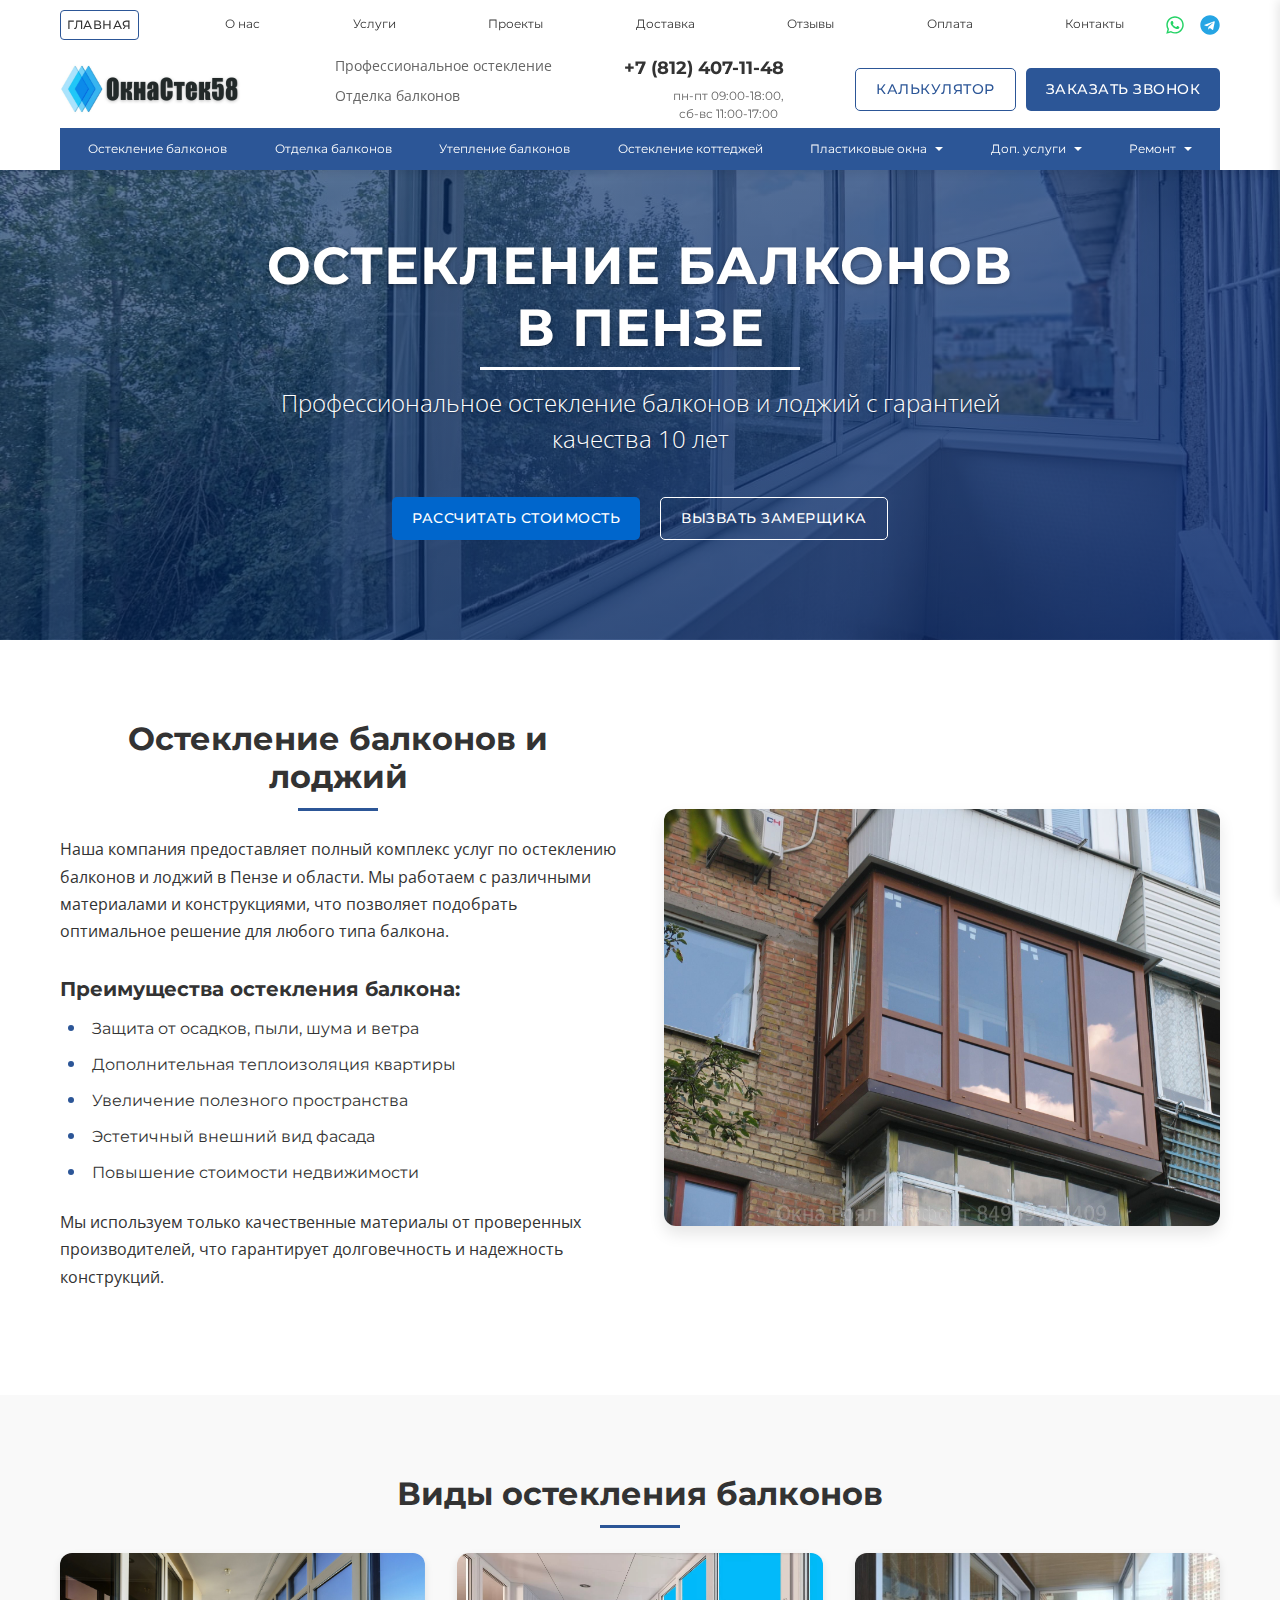
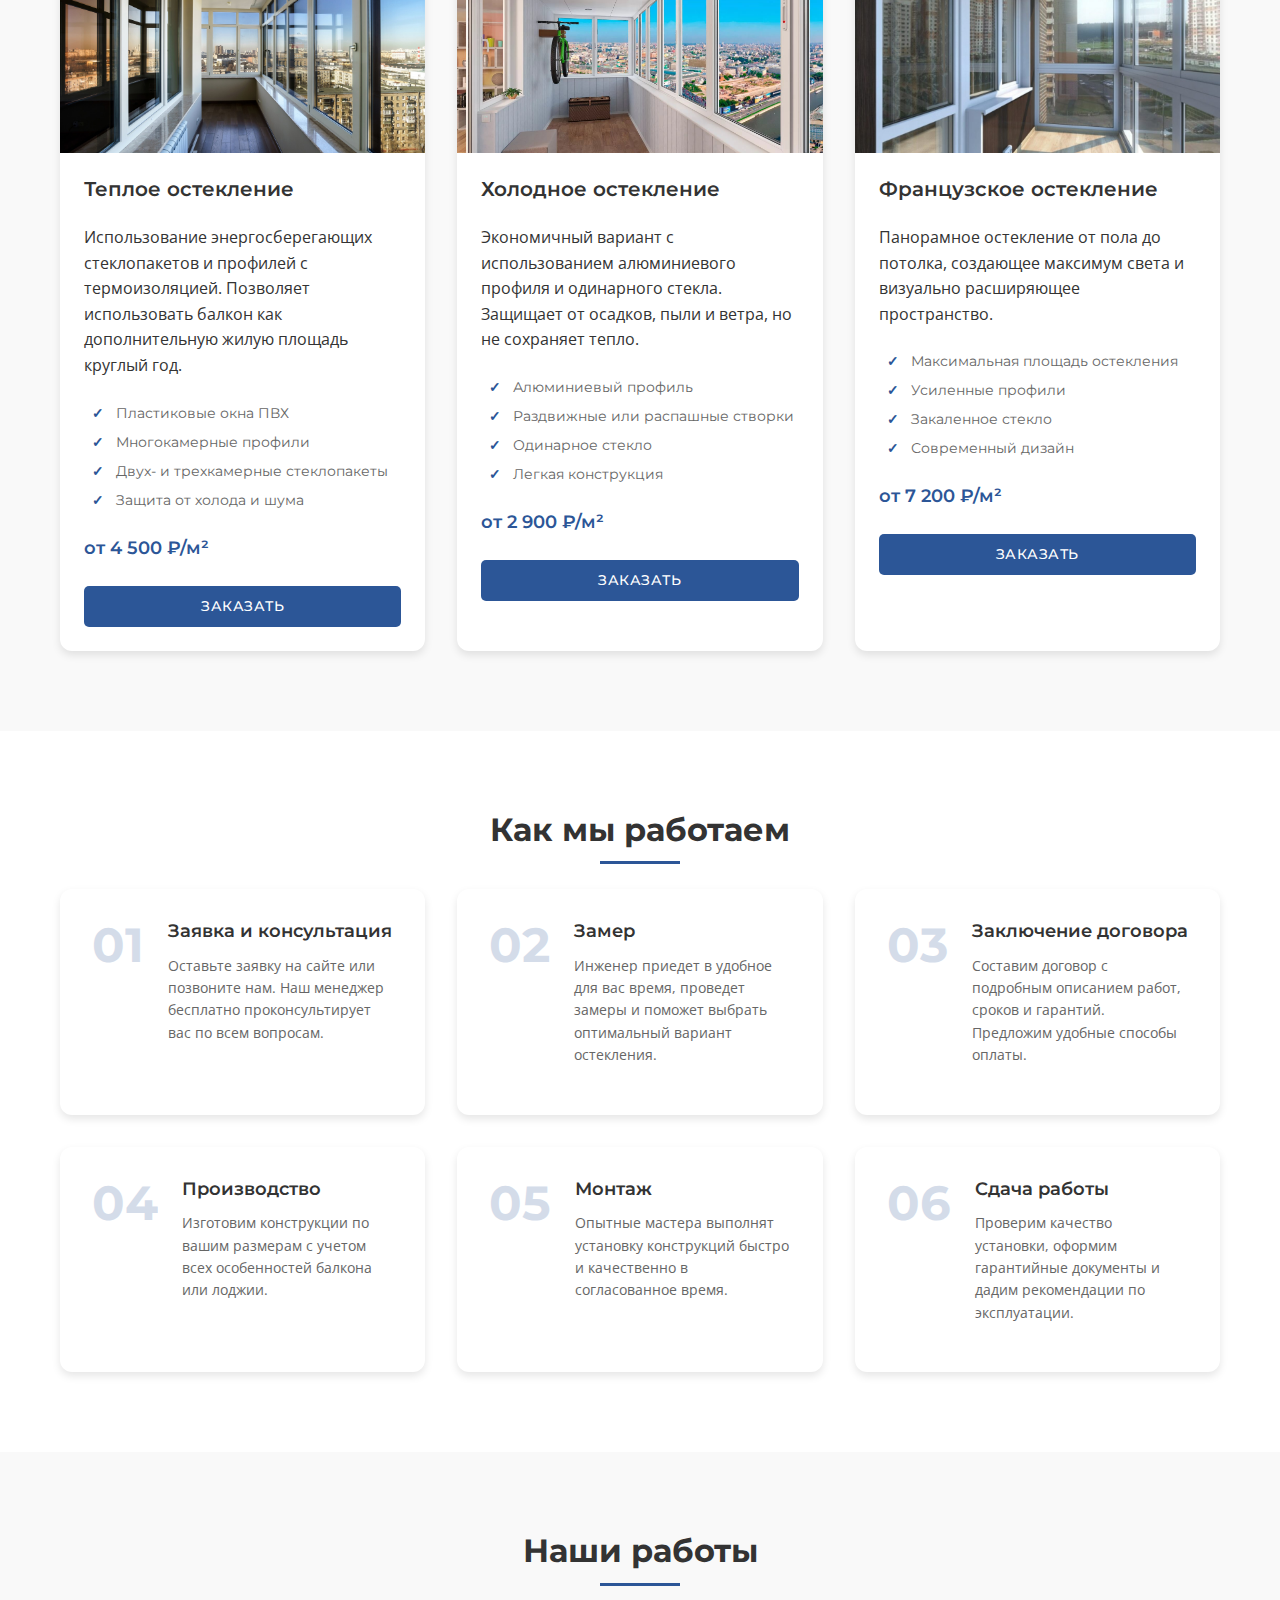
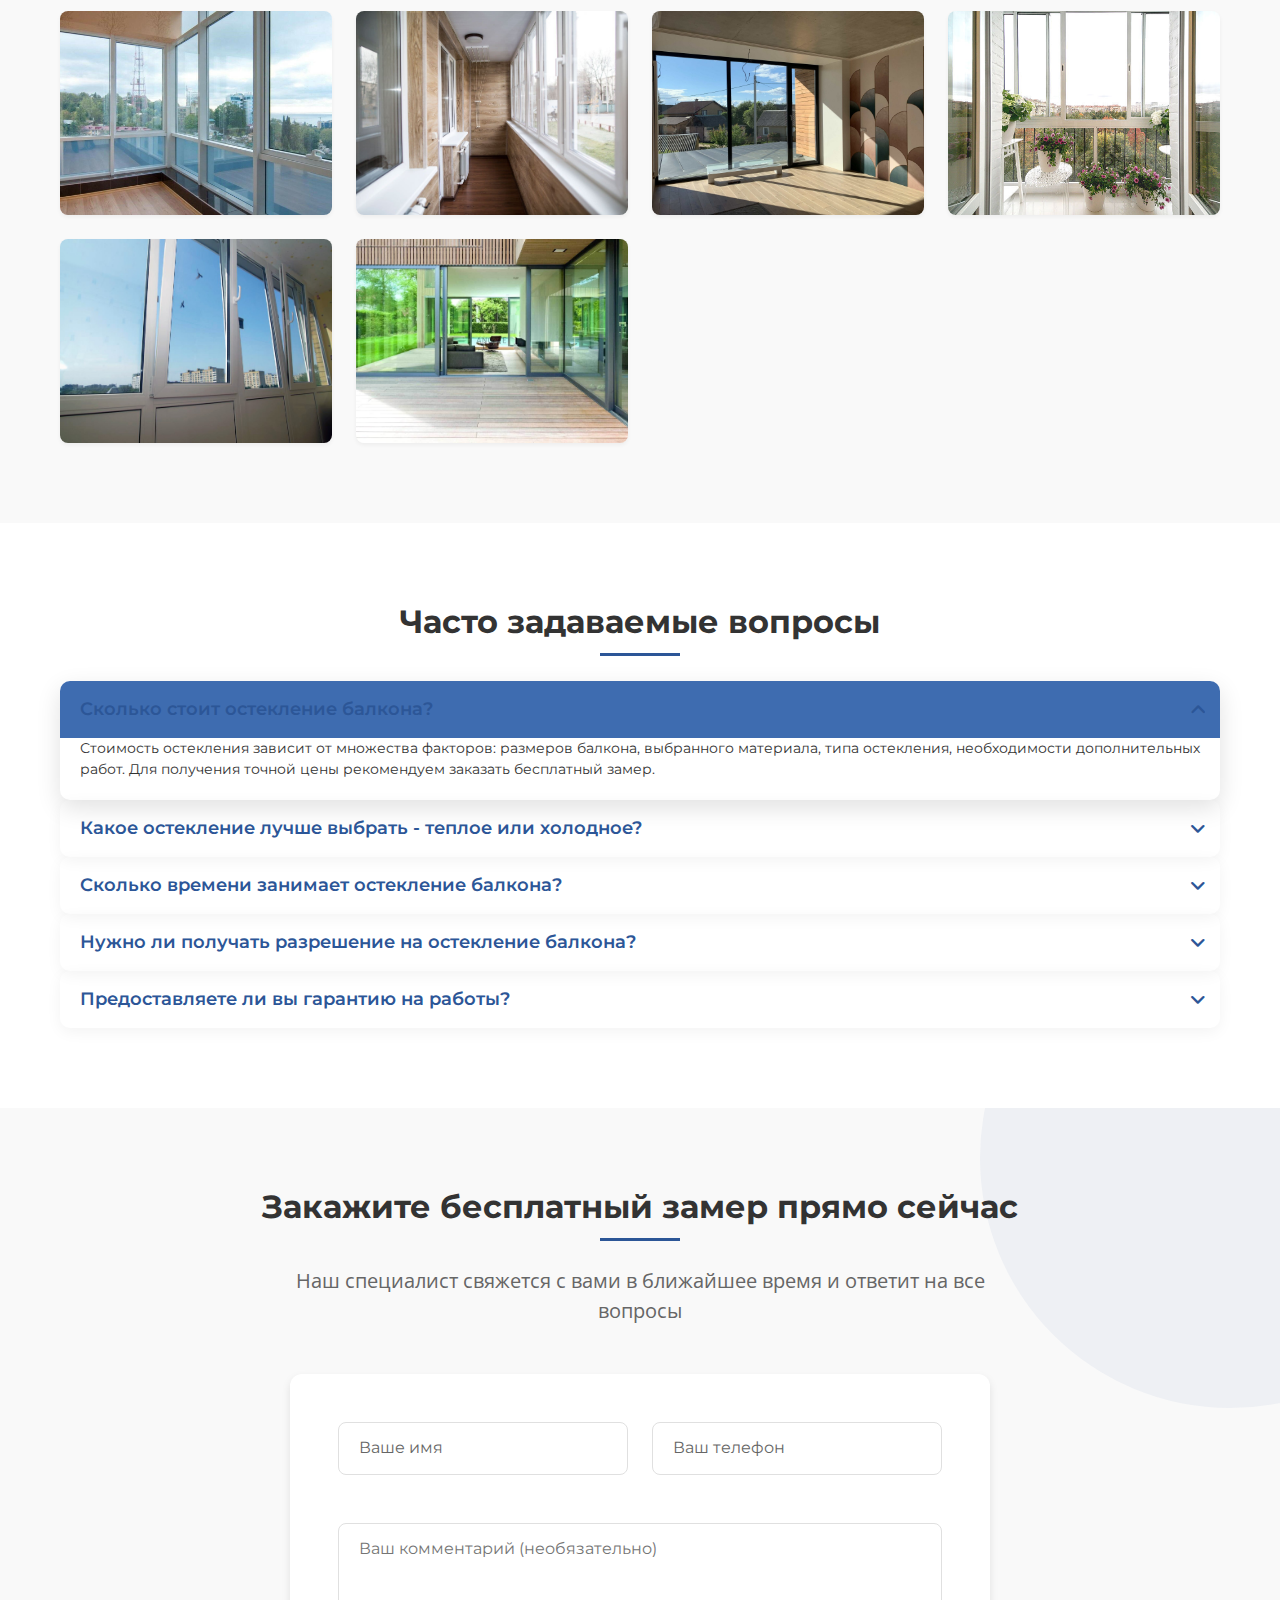
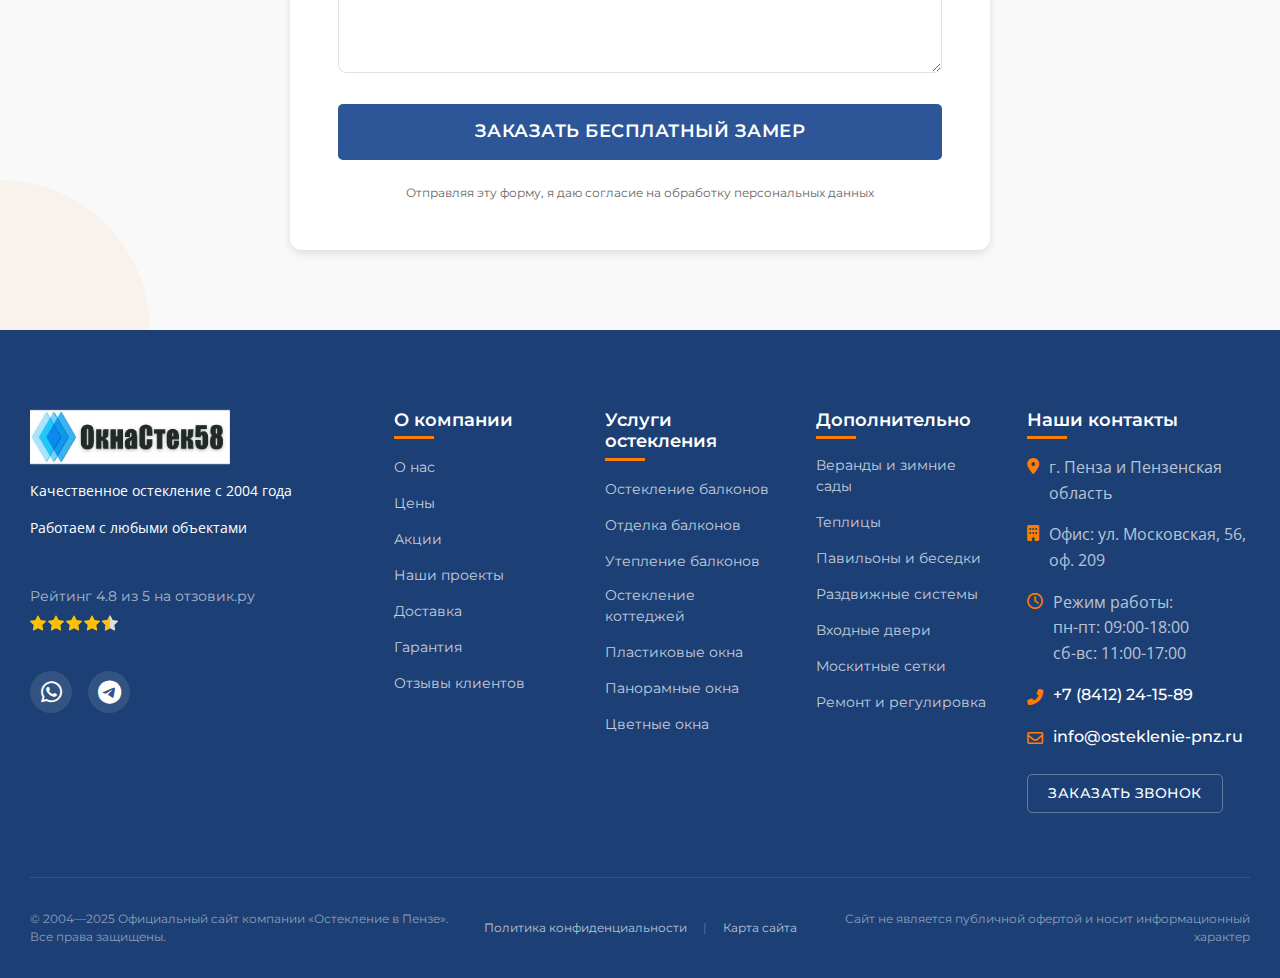
<file: balcony.html>
<!DOCTYPE html>
<html lang="ru">

<head>
    <meta charset="UTF-8">
    <meta name="viewport" content="width=device-width, initial-scale=1.0">
    <title>Остекление балконов в Пензе - профессиональные услуги под ключ</title>
    <meta name="description" content="Качественное остекление балконов и лоджий в Пензе. Холодное и теплое остекление, выбор материалов, скидки до 45%, гарантия 10 лет.">
    <link rel="stylesheet" href="css/normalize.css">
    <link rel="stylesheet" href="css/style.css">
    <link rel="stylesheet" href="css/header.css">
    <link rel="stylesheet" href="css/footer.css">
    <link rel="stylesheet" href="css/hero.css">
    <link rel="stylesheet" href="css/services.css">
    <link rel="stylesheet" href="css/contact-form.css">
    <link rel="stylesheet" href="css/service-page.css">
    <link rel="stylesheet" href="https://cdnjs.cloudflare.com/ajax/libs/font-awesome/6.0.0/css/all.min.css">
</head>

<body>
    <header class="header">
        <div class="container header__container">
            <nav class="header__nav">
                <ul class="header__menu">
                    <li><a href="index.html" class="button button--outline">Главная</a></li>
                    <li><a href="#about">О нас</a></li>
                    <li><a href="#services">Услуги</a></li>
                    <li><a href="#projects">Проекты</a></li>
                    <li><a href="#delivery">Доставка</a></li>
                    <li><a href="#reviews">Отзывы</a></li>
                    <li><a href="#payment">Оплата</a></li>
                    <li><a href="#contacts">Контакты</a></li>
                </ul>
            </nav>
            <div class="header__socials">
                <a href="https://wa.me/+78124071148" class="header__social-link"><img src="images/icons/whatsapp.svg" alt="WhatsApp"></a>
                <a href="https://t.me/ostekleniepnz" class="header__social-link"><img src="images/icons/telegram.svg" alt="Telegram"></a>
            </div>
            <button class="header__mobile-menu-button" aria-label="Открыть мобильное меню">
                <span></span>
                <span></span>
                <span></span>
            </button>
        </div>
        <div class="container">
            <div class="header__bottom">
                <div class="header__logo">
                    <a href="/" class="logo">
                        <img src="images/logo.png" alt="Остекление в Пензе" class="logo__png">
                    </a>
                </div>
                <div class="header__tagline">
                    <p>Профессиональное остекление</p>
                    <p>Отделка балконов</p>
                </div>
                <div class="header__contacts">
                    <div class="header__phone">
                        <a href="tel:+78124071148">+7 (812) 407-11-48</a>
                        <div class="header__schedule">
                            пн-пт 09:00-18:00,<br> сб-вс 11:00-17:00
                        </div>
                    </div>
                </div>
                <div class="header__buttons">
                    <a href="#calculator" class="button button--outline">КАЛЬКУЛЯТОР</a>
                    <a href="#callback" class="button button--primary">ЗАКАЗАТЬ ЗВОНОК</a>
                </div>
            </div>
            <div class="header__services">
                <div class="container">
                    <ul class="services-menu">
                        <li class="services-menu__item">
                            <a href="balcony.html" class="services-menu__link">Остекление балконов</a>
                        </li>
                        <li class="services-menu__item">
                            <a href="balcony-finishing.html" class="services-menu__link">Отделка балконов</a>
                        </li>
                        <li class="services-menu__item">
                            <a href="balcony-insulation.html" class="services-menu__link">Утепление балконов</a>
                        </li>
                        <li class="services-menu__item">
                            <a href="cottage.html" class="services-menu__link">Остекление коттеджей</a>
                        </li>
                        <li class="services-menu__item">
                            <a href="windows.html" class="services-menu__link services-menu__link--dropdown">Пластиковые окна</a>
                            <ul class="dropdown">
                                <li class="dropdown__item"><a href="windows.html#profiles" class="dropdown__link">Профили КВЕ, Rehau, VEKA</a></li>
                                <li class="dropdown__item"><a href="windows.html#hardware" class="dropdown__link">Фурнитура Roto</a></li>
                                <li class="dropdown__item"><a href="windows.html#panoramic" class="dropdown__link">Панорамные окна</a></li>
                                <li class="dropdown__item"><a href="windows.html#colored" class="dropdown__link">Цветные окна</a></li>
                            </ul>
                        </li>
                        <li class="services-menu__item">
                            <a href="services.html#all-services" class="services-menu__link services-menu__link--dropdown">Доп. услуги</a>
                            <ul class="dropdown">
                                <li class="dropdown__item"><a href="services.html#verandas" class="dropdown__link">Веранды и зимний сад</a></li>
                                <li class="dropdown__item"><a href="services.html#greenhouses" class="dropdown__link">Теплицы</a></li>
                                <li class="dropdown__item"><a href="services.html#pavilions" class="dropdown__link">Павильоны и беседки</a></li>
                                <li class="dropdown__item"><a href="services.html#country-house" class="dropdown__link">Остекление дачи</a></li>
                                <li class="dropdown__item"><a href="services.html#sliding" class="dropdown__link">Раздвижные системы</a></li>
                                <li class="dropdown__item"><a href="services.html#doors" class="dropdown__link">Входные и межкомнатные двери</a></li>
                                <li class="dropdown__item"><a href="services.html#accessories" class="dropdown__link">Москитные сетки и жалюзи</a></li>
                            </ul>
                        </li>
                        <li class="services-menu__item">
                            <a href="services.html#repair" class="services-menu__link services-menu__link--dropdown">Ремонт</a>
                            <ul class="dropdown">
                                <li class="dropdown__item"><a href="services.html#repair" class="dropdown__link">Ремонт и регулировка</a></li>
                                <li class="dropdown__item"><a href="services.html#delivery" class="dropdown__link">Доставка и монтаж</a></li>
                                <li class="dropdown__item"><a href="services.html#warranty" class="dropdown__link">Гарантийное обслуживание</a></li>
                            </ul>
                        </li>
                    </ul>
                </div>
            </div>
        </div>

        <!-- Мобильное меню -->
        <div class="mobile-menu">
            <div class="mobile-menu__header">
                <div class="mobile-menu__logo">
                    <img src="images/logo.png" alt="Остекление в Пензе" class="logo__png">
                </div>
                <button class="mobile-menu__close">
                    <i class="fas fa-times"></i>
                </button>
            </div>
            <div class="mobile-menu__content">
                <nav class="mobile-menu__nav">
                    <ul class="mobile-menu__list">
                        <li><a href="#about" class="mobile-menu__link">О компании</a></li>
                        <li><a href="#prices" class="mobile-menu__link">Цены</a></li>
                        <li><a href="#promotions" class="mobile-menu__link">Акции</a></li>
                        <li><a href="#projects" class="mobile-menu__link">Проекты</a></li>
                        <li><a href="#delivery" class="mobile-menu__link">Доставка</a></li>
                        <li><a href="#reviews" class="mobile-menu__link">Отзывы</a></li>
                        <li><a href="#payment" class="mobile-menu__link">Оплата</a></li>
                        <li><a href="#contacts" class="mobile-menu__link">Контакты</a></li>
                    </ul>
                </nav>
                <div class="mobile-menu__services">
                    <h3 class="mobile-menu__title">Услуги</h3>
                    <ul class="mobile-menu__services-list">
                        <li><a href="balcony.html">Остекление балконов</a></li>
                        <li><a href="balcony-finishing.html">Отделка балконов</a></li>
                        <li><a href="balcony-insulation.html">Утепление балконов</a></li>
                        <li><a href="cottage.html">Остекление коттеджей</a></li>
                        <li><a href="windows.html">Пластиковые окна</a></li>
                        <li><a href="services.html#verandas">Дополнительные услуги</a></li>
                        <li><a href="services.html#repair">Ремонт и обслуживание</a></li>
                    </ul>
                </div>
                <div class="mobile-menu__contacts">
                    <a href="tel:+78124071148" class="mobile-menu__phone">+7 (812) 407-11-48</a>
                    <div class="mobile-menu__schedule">пн-пт 09:00-18:00, сб-вс 11:00-17:00</div>
                    <div class="mobile-menu__socials">
                        <a href="https://wa.me/+78124071148" class="mobile-menu__social"><i class="fab fa-whatsapp"></i></a>
                        <a href="https://t.me/ostekleniepnz" class="mobile-menu__social"><i class="fab fa-telegram"></i></a>
                    </div>
                </div>
                <div class="mobile-menu__buttons">
                    <a href="#callback" class="button button--primary button--mobile">Заказать звонок</a>
                </div>
            </div>
        </div>
        <div class="mobile-menu-overlay"></div>
    </header>

    <main>
        <section class="hero hero--balcony">
            <div class="container">
                <div class="hero__content">
                    <h1 class="hero__title">Остекление балконов в Пензе</h1>
                    <p class="hero__subtitle">Профессиональное остекление балконов и лоджий с гарантией качества 10 лет</p>
                    <div class="hero__buttons">
                        <button class="button button--primary button--large">Рассчитать стоимость</button>
                        <button class="button button--outline button--large">Вызвать замерщика</button>
                    </div>
                </div>
            </div>
        </section>

        <section class="service-info">
            <div class="container">
                <div class="service-info__grid">
                    <div class="service-info__content">
                        <h2 class="section-title">Остекление балконов и лоджий</h2>
                        <p>Наша компания предоставляет полный комплекс услуг по остеклению балконов и лоджий в Пензе и области. Мы работаем с различными материалами и конструкциями, что позволяет подобрать оптимальное решение для любого типа балкона.</p>

                        <h3>Преимущества остекления балкона:</h3>
                        <ul class="service-info__list">
                            <li>Защита от осадков, пыли, шума и ветра</li>
                            <li>Дополнительная теплоизоляция квартиры</li>
                            <li>Увеличение полезного пространства</li>
                            <li>Эстетичный внешний вид фасада</li>
                            <li>Повышение стоимости недвижимости</li>
                        </ul>

                        <p>Мы используем только качественные материалы от проверенных производителей, что гарантирует долговечность и надежность конструкций.</p>
                    </div>
                    <div class="service-info__image">
                        <img src="images/services/balcony-large.jpg" alt="Остекление балконов в Пензе">
                    </div>
                </div>
            </div>
        </section>

        <section class="service-types">
            <div class="container">
                <h2 class="section-title">Виды остекления балконов</h2>
                <div class="service-types__grid">
                    <div class="service-type-card">
                        <div class="service-type-card__image">
                            <img src="images/services/warm-glazing.jpg" alt="Теплое остекление балконов">
                        </div>
                        <h3 class="service-type-card__title">Теплое остекление</h3>
                        <p class="service-type-card__description">
                            Использование энергосберегающих стеклопакетов и профилей с термоизоляцией. Позволяет использовать балкон как дополнительную жилую площадь круглый год.
                        </p>
                        <ul class="service-type-card__features">
                            <li>Пластиковые окна ПВХ</li>
                            <li>Многокамерные профили</li>
                            <li>Двух- и трехкамерные стеклопакеты</li>
                            <li>Защита от холода и шума</li>
                        </ul>
                        <div class="service-type-card__price">
                            <span class="price">от 4 500 ₽/м²</span>
                        </div>
                        <button class="button button--primary">Заказать</button>
                    </div>

                    <div class="service-type-card">
                        <div class="service-type-card__image">
                            <img src="images/services/cold-glazing.jpg" alt="Холодное остекление балконов">
                        </div>
                        <h3 class="service-type-card__title">Холодное остекление</h3>
                        <p class="service-type-card__description">
                            Экономичный вариант с использованием алюминиевого профиля и одинарного стекла. Защищает от осадков, пыли и ветра, но не сохраняет тепло.
                        </p>
                        <ul class="service-type-card__features">
                            <li>Алюминиевый профиль</li>
                            <li>Раздвижные или распашные створки</li>
                            <li>Одинарное стекло</li>
                            <li>Легкая конструкция</li>
                        </ul>
                        <div class="service-type-card__price">
                            <span class="price">от 2 900 ₽/м²</span>
                        </div>
                        <button class="button button--primary">Заказать</button>
                    </div>

                    <div class="service-type-card">
                        <div class="service-type-card__image">
                            <img src="images/services/french-glazing.jpg" alt="Французское остекление балконов">
                        </div>
                        <h3 class="service-type-card__title">Французское остекление</h3>
                        <p class="service-type-card__description">
                            Панорамное остекление от пола до потолка, создающее максимум света и визуально расширяющее пространство.
                        </p>
                        <ul class="service-type-card__features">
                            <li>Максимальная площадь остекления</li>
                            <li>Усиленные профили</li>
                            <li>Закаленное стекло</li>
                            <li>Современный дизайн</li>
                        </ul>
                        <div class="service-type-card__price">
                            <span class="price">от 7 200 ₽/м²</span>
                        </div>
                        <button class="button button--primary">Заказать</button>
                    </div>
                </div>
            </div>
        </section>

        <section class="process">
            <div class="container">
                <h2 class="section-title">Как мы работаем</h2>
                <div class="process__steps">
                    <div class="process__step">
                        <div class="process__step-number">01</div>
                        <div class="process__step-content">
                            <h3 class="process__step-title">Заявка и консультация</h3>
                            <p class="process__step-description">Оставьте заявку на сайте или позвоните нам. Наш менеджер бесплатно проконсультирует вас по всем вопросам.</p>
                        </div>
                    </div>
                    <div class="process__step">
                        <div class="process__step-number">02</div>
                        <div class="process__step-content">
                            <h3 class="process__step-title">Замер</h3>
                            <p class="process__step-description">Инженер приедет в удобное для вас время, проведет замеры и поможет выбрать оптимальный вариант остекления.</p>
                        </div>
                    </div>
                    <div class="process__step">
                        <div class="process__step-number">03</div>
                        <div class="process__step-content">
                            <h3 class="process__step-title">Заключение договора</h3>
                            <p class="process__step-description">Составим договор с подробным описанием работ, сроков и гарантий. Предложим удобные способы оплаты.</p>
                        </div>
                    </div>
                    <div class="process__step">
                        <div class="process__step-number">04</div>
                        <div class="process__step-content">
                            <h3 class="process__step-title">Производство</h3>
                            <p class="process__step-description">Изготовим конструкции по вашим размерам с учетом всех особенностей балкона или лоджии.</p>
                        </div>
                    </div>
                    <div class="process__step">
                        <div class="process__step-number">05</div>
                        <div class="process__step-content">
                            <h3 class="process__step-title">Монтаж</h3>
                            <p class="process__step-description">Опытные мастера выполнят установку конструкций быстро и качественно в согласованное время.</p>
                        </div>
                    </div>
                    <div class="process__step">
                        <div class="process__step-number">06</div>
                        <div class="process__step-content">
                            <h3 class="process__step-title">Сдача работы</h3>
                            <p class="process__step-description">Проверим качество установки, оформим гарантийные документы и дадим рекомендации по эксплуатации.</p>
                        </div>
                    </div>
                </div>
            </div>
        </section>

        <section class="gallery">
            <div class="container">
                <h2 class="section-title">Наши работы</h2>
                <div class="gallery__grid">
                    <div class="gallery__item">
                        <img src="images/portfolio/balcony1.jpg" alt="Остекление балкона в Пензе">
                    </div>
                    <div class="gallery__item">
                        <img src="images/portfolio/balcony2.jpg" alt="Отделка балкона в Пензе">
                    </div>
                    <div class="gallery__item">
                        <img src="images/portfolio/balcony3.jpg" alt="Панорамное остекление в Пензе">
                    </div>
                    <div class="gallery__item">
                        <img src="images/portfolio/balcony4.jpg" alt="Французское остекление в Пензе">
                    </div>
                    <div class="gallery__item">
                        <img src="images/portfolio/balcony5.jpg" alt="Остекление лоджии в Пензе">
                    </div>
                    <div class="gallery__item">
                        <img src="images/portfolio/balcony6.jpg" alt="Алюминиевое остекление в Пензе">
                    </div>
                </div>
            </div>
        </section>

        <section class="faq" id="balcony-faq">
            <div class="container">
                <h2 class="section-title">Часто задаваемые вопросы</h2>
                <div class="faq__list">
                    <div class="faq__item">
                        <div class="faq__question">Сколько стоит остекление балкона?</div>
                        <div class="faq__answer">
                            Стоимость остекления зависит от множества факторов: размеров балкона, выбранного материала, типа остекления, необходимости дополнительных работ. Для получения точной цены рекомендуем заказать бесплатный замер.
                        </div>
                    </div>
                    <div class="faq__item">
                        <div class="faq__question">Какое остекление лучше выбрать - теплое или холодное?</div>
                        <div class="faq__answer">
                            Выбор зависит от ваших целей. Если вы планируете использовать балкон как дополнительную жилую площадь или кабинет, рекомендуем теплое остекление. Если балкон нужен только для хранения вещей или как защита от осадков, подойдет холодное остекление.
                        </div>
                    </div>
                    <div class="faq__item">
                        <div class="faq__question">Сколько времени занимает остекление балкона?</div>
                        <div class="faq__answer">
                            Стандартное остекление балкона занимает 1-2 дня. Если требуется демонтаж старых конструкций или дополнительные работы, сроки могут увеличиться. Точные сроки обговариваются при заключении договора.
                        </div>
                    </div>
                    <div class="faq__item">
                        <div class="faq__question">Нужно ли получать разрешение на остекление балкона?</div>
                        <div class="faq__answer">
                            В большинстве случаев для остекления балкона не требуется специального разрешения, если не меняется фасад здания. Однако мы рекомендуем проконсультироваться с управляющей компанией. Наши специалисты помогут с оформлением необходимых документов.
                        </div>
                    </div>
                    <div class="faq__item">
                        <div class="faq__question">Предоставляете ли вы гарантию на работы?</div>
                        <div class="faq__answer">
                            Да, мы предоставляем гарантию на все работы по остеклению: 10 лет на конструкции и 3 года на монтажные работы. Все условия гарантии прописываются в договоре.
                        </div>
                    </div>
                </div>
            </div>
        </section>

        <section class="contact-form" id="contact">
            <div class="container">
                <h2 class="section-title">Закажите бесплатный замер прямо сейчас</h2>
                <p class="contact-form__subtitle">Наш специалист свяжется с вами в ближайшее время и ответит на все вопросы</p>
                <form class="form" action="#" method="POST">
                    <div class="form__row">
                        <div class="form__group">
                            <input type="text" name="name" class="form__input" placeholder="Ваше имя" required>
                        </div>
                        <div class="form__group">
                            <input type="tel" name="phone" class="form__input" placeholder="Ваш телефон" required>
                        </div>
                    </div>
                    <div class="form__group">
                        <textarea name="message" class="form__textarea" placeholder="Ваш комментарий (необязательно)"></textarea>
                    </div>
                    <div class="form__group">
                        <button type="submit" class="button button--primary button--large form__submit">Заказать бесплатный замер</button>
                    </div>
                    <div class="form__privacy">
                        Отправляя эту форму, я даю согласие на обработку персональных данных
                    </div>
                </form>
            </div>
        </section>
    </main>

    <footer class="footer">
        <div class="container">
            <div class="footer__top">
                <div class="footer__logo-wrapper">
                    <div class="footer__logo">
                        <a href="/" class="logo">
                            <img src="images/logo.png" alt="Остекление в Пензе" class="logo__png">
                        </a>
                    </div>
                    <div class="footer__tagline">
                        <p>Качественное остекление с 2004 года</p>
                        <p>Работаем с любыми объектами</p>
                    </div>
                    <div class="footer__rating">
                        <div class="footer__rating-text">Рейтинг 4.8 из 5 на отзовик.ру</div>
                        <div class="footer__rating-stars">
                            <span class="star filled"></span>
                            <span class="star filled"></span>
                            <span class="star filled"></span>
                            <span class="star filled"></span>
                            <span class="star half-filled"></span>
                        </div>
                    </div>
                    <div class="footer__socials">
                        <a href="https://wa.me/79374128080" class="footer__social-link" title="Напишите нам в WhatsApp">
                            <i class="fab fa-whatsapp"></i>
                        </a>
                        <a href="https://t.me/+79374128080" class="footer__social-link" title="Напишите нам в Telegram">
                            <i class="fab fa-telegram"></i>
                        </a>
                    </div>
                </div>

                <div class="footer__columns">
                    <div class="footer__column">
                        <h4 class="footer__column-title">О компании</h4>
                        <ul class="footer__menu">
                            <li><a href="#about">О нас</a></li>
                            <li><a href="#prices">Цены</a></li>
                            <li><a href="#promotions">Акции</a></li>
                            <li><a href="#projects">Наши проекты</a></li>
                            <li><a href="#delivery">Доставка</a></li>
                            <li><a href="#warranty">Гарантия</a></li>
                            <li><a href="#reviews">Отзывы клиентов</a></li>
                        </ul>
                    </div>

                    <div class="footer__column">
                        <h4 class="footer__column-title">Услуги остекления</h4>
                        <ul class="footer__menu">
                            <li><a href="balcony.html">Остекление балконов</a></li>
                            <li><a href="balcony-finishing.html">Отделка балконов</a></li>
                            <li><a href="balcony-insulation.html">Утепление балконов</a></li>
                            <li><a href="cottage.html">Остекление коттеджей</a></li>
                            <li><a href="windows.html">Пластиковые окна</a></li>
                            <li><a href="windows.html#panoramic">Панорамные окна</a></li>
                            <li><a href="windows.html#colored">Цветные окна</a></li>
                        </ul>
                    </div>

                    <div class="footer__column">
                        <h4 class="footer__column-title">Дополнительно</h4>
                        <ul class="footer__menu">
                            <li><a href="services.html#verandas">Веранды и зимние сады</a></li>
                            <li><a href="services.html#greenhouses">Теплицы</a></li>
                            <li><a href="services.html#pavilions">Павильоны и беседки</a></li>
                            <li><a href="services.html#sliding">Раздвижные системы</a></li>
                            <li><a href="services.html#doors">Входные двери</a></li>
                            <li><a href="services.html#accessories">Москитные сетки</a></li>
                            <li><a href="services.html#repair">Ремонт и регулировка</a></li>
                        </ul>
                    </div>

                    <div class="footer__column footer__column--contacts">
                        <h4 class="footer__column-title">Наши контакты</h4>
                        <p class="footer__address">
                            <i class="fas fa-map-marker-alt"></i> г. Пенза и Пензенская область
                        </p>
                        <p class="footer__office">
                            <i class="fas fa-building"></i> Офис: ул. Московская, 56, оф. 209
                        </p>
                        <p class="footer__schedule">
                            <i class="far fa-clock"></i> Режим работы:<br> пн-пт: 09:00-18:00<br> сб-вс: 11:00-17:00
                        </p>
                        <a href="tel:+78412241589" class="footer__phone">
                            <i class="fas fa-phone-alt"></i> +7 (8412) 24-15-89
                        </a>
                        <a href="mailto:info@osteklenie-pnz.ru" class="footer__email">
                            <i class="far fa-envelope"></i> info@osteklenie-pnz.ru
                        </a>
                        <div class="footer__callback">
                            <a href="#callback" class="button button--outline button--sm">Заказать звонок</a>
                        </div>
                    </div>
                </div>
            </div>

            <div class="footer__bottom">
                <div class="footer__copyright">
                    © 2004—2025 Официальный сайт компании «Остекление в Пензе». Все права защищены.
                </div>
                <div class="footer__links">
                    <a href="/policy.html">Политика конфиденциальности</a>
                    <span class="footer__separator">|</span>
                    <a href="/sitemap.html">Карта сайта</a>
                </div>
                <div class="footer__disclaimer">
                    Сайт не является публичной офертой и носит информационный характер
                </div>
            </div>
        </div>

        <button id="backToTop" class="back-to-top" aria-label="Наверх">
            <i class="fas fa-chevron-up"></i>
        </button>
    </footer>

    <div class="modal" id="callbackModal">
        <div class="modal__content">
            <button class="modal__close">&times;</button>
            <h3 class="modal__title">Заказать звонок</h3>
            <form class="form" action="#" method="POST">
                <div class="form__group">
                    <input type="text" name="name" class="form__input" placeholder="Ваше имя" required>
                </div>
                <div class="form__group">
                    <input type="tel" name="phone" class="form__input" placeholder="Ваш телефон" required>
                </div>
                <div class="form__group">
                    <button type="submit" class="button button--primary form__submit">Заказать звонок</button>
                </div>
                <div class="form__privacy">
                    Отправляя эту форму, я даю согласие на обработку персональных данных
                </div>
            </form>
        </div>
    </div>

    <script src="js/main.js"></script>
</body>

</html>
</file>
<file: css/style.css>
/* Подключение шрифтов */

@import url('https://fonts.googleapis.com/css2?family=Montserrat:wght@400;500;600;700&family=Open+Sans:wght@400;600&display=swap');

/* Переменные CSS */

:root {
    /* Основные цвета */
    --color-primary: #2c5697;
    --color-primary-dark: #1c4075;
    --color-primary-light: #3e6cb0;
    --color-secondary: #ff7d00;
    --color-secondary-dark: #e66f00;
    --color-secondary-light: #ff9733;
    /* Нейтральные цвета */
    --color-text: #333333;
    --color-text-light: #666666;
    --color-border: #e0e0e0;
    --color-background: #ffffff;
    --color-background-light: #f9f9f9;
    --color-background-dark: #eeeeee;
    /* Цвета состояний */
    --color-success: #4caf50;
    --color-warning: #ffc107;
    --color-danger: #dc3545;
    --color-info: #17a2b8;
    --color-error: #f44336;
    /* Типографика */
    --font-primary: 'Montserrat', sans-serif;
    --font-secondary: 'Open Sans', sans-serif;
    /* Размеры шрифтов */
    --text-xs: 0.75rem;
    /* 12px */
    --text-sm: 0.875rem;
    /* 14px */
    --text-base: 1rem;
    /* 16px */
    --text-md: 1.125rem;
    /* 18px */
    --text-lg: 1.25rem;
    /* 20px */
    --text-xl: 1.5rem;
    /* 24px */
    --text-2xl: 1.75rem;
    /* 28px */
    --text-3xl: 2rem;
    /* 32px */
    --text-4xl: 2.5rem;
    /* 40px */
    /* Радиусы скругления */
    --radius-sm: 4px;
    /* 4px */
    --radius-md: 8px;
    /* 8px */
    --radius-lg: 12px;
    /* Тени */
    --shadow-sm: 0 2px 4px rgba(0, 0, 0, 0.05);
    --shadow-md: 0 4px 8px rgba(0, 0, 0, 0.1);
    --shadow-lg: 0 8px 16px rgba(0, 0, 0, 0.1);
    /* Переходы */
    --transition-fast: 0.2s ease;
    --transition-normal: 0.3s ease;
    --transition-slow: 0.5s ease;
    /* Размеры контейнера */
    --container-sm: 640px;
    --container-md: 768px;
    --container-lg: 1024px;
    --container-xl: 1280px;
    --primary-color: #2c5697;
    --primary-color-dark: #1e3c6a;
    --primary-color-light: #e6eaf0;
}


/* Базовые стили */

*,
*::before,
*::after {
    box-sizing: border-box;
    margin: 0;
    padding: 0;
}

html {
    font-size: 16px;
    scroll-behavior: smooth;
}

body {
    font-family: var(--font-primary);
    color: var(--color-text);
    line-height: 1.5;
    background-color: var(--color-background);
    min-height: 100vh;
    position: relative;
    overflow-x: hidden;
}

img {
    max-width: 100%;
    height: auto;
    display: block;
}

a {
    color: var(--color-primary);
    text-decoration: none;
    transition: color var(--transition-fast);
}

a:hover {
    color: var(--color-primary-dark);
}

ul,
ol {
    list-style: none;
}


/* Контейнер */

.container {
    width: 100%;
    max-width: 1200px;
    margin: 0 auto;
    padding: 0 20px;
}


/* Сетка */

.row {
    display: flex;
    flex-wrap: wrap;
    margin: 0 -15px;
}

.col {
    padding: 0 15px;
    flex: 1;
}


/* Типографика */

h1,
h2,
h3,
h4,
h5,
h6 {
    font-family: var(--font-primary);
    font-weight: 700;
    line-height: 1.2;
    margin-bottom: 1rem;
    color: var(--color-text);
}

h1 {
    font-size: var(--text-4xl);
}

h2 {
    font-size: var(--text-3xl);
}

h3 {
    font-size: var(--text-2xl);
}

h4 {
    font-size: var(--text-xl);
}

h5 {
    font-size: var(--text-lg);
}

h6 {
    font-size: var(--text-md);
}

p {
    margin-bottom: 1rem;
    font-family: var(--font-secondary);
}

.text-xs {
    font-size: var(--text-xs);
}

.text-sm {
    font-size: var(--text-sm);
}

.text-base {
    font-size: var(--text-base);
}

.text-md {
    font-size: var(--text-md);
}

.text-lg {
    font-size: var(--text-lg);
}

.text-xl {
    font-size: var(--text-xl);
}

.text-2xl {
    font-size: var(--text-2xl);
}

.text-3xl {
    font-size: var(--text-3xl);
}

.text-4xl {
    font-size: var(--text-4xl);
}

.font-bold {
    font-weight: 700;
}

.font-semibold {
    font-weight: 600;
}

.font-medium {
    font-weight: 500;
}

.font-normal {
    font-weight: 400;
}

.text-center {
    text-align: center;
}

.text-left {
    text-align: left;
}

.text-right {
    text-align: right;
}


/* Кнопки */

.button {
    display: inline-flex;
    align-items: center;
    justify-content: center;
    padding: 12px 24px;
    font-size: 16px;
    font-weight: 500;
    line-height: 1.5;
    border: none;
    border-radius: var(--radius-md);
    cursor: pointer;
    transition: all var(--transition-fast);
    text-transform: uppercase;
    letter-spacing: 0.5px;
    white-space: nowrap;
    text-decoration: none;
    position: relative;
    overflow: hidden;
}

.button--primary {
    background-color: var(--color-primary);
    color: white;
}

.button--primary:hover {
    background-color: var(--color-primary-dark);
}

.button--secondary {
    background-color: var(--color-secondary);
    color: white;
    border-color: var(--color-secondary);
}

.button--secondary:hover {
    background-color: var(--color-secondary-dark);
    transform: translateY(-2px);
    box-shadow: var(--shadow-md);
}

.button--outline {
    background-color: transparent;
    border: 1px solid var(--color-primary);
    color: var(--color-primary);
}

.button--outline:hover {
    background-color: var(--color-primary);
    color: white;
}

.button--large {
    padding: 14px 30px;
    font-size: 18px;
}

.button--small {
    padding: 0.5rem 1rem;
    font-size: var(--text-sm);
}

.button--pulse {
    animation: pulse 2s infinite;
}

.button--pulse::before {
    content: '';
    position: absolute;
    top: -5px;
    left: -5px;
    right: -5px;
    bottom: -5px;
    border-radius: var(--radius-md);
    background-color: inherit;
    opacity: 0.5;
    z-index: -1;
    transform: scale(0.9);
}

.button--glow {
    position: relative;
    overflow: hidden;
}

.button--glow::after {
    content: '';
    position: absolute;
    top: -50%;
    left: -50%;
    width: 200%;
    height: 200%;
    background: linear-gradient(to right, rgba(255, 255, 255, 0) 0%, rgba(255, 255, 255, 0.3) 50%, rgba(255, 255, 255, 0) 100%);
    transform: rotate(30deg);
    animation: glow 3s infinite linear;
}

.button--gradient {
    background: linear-gradient(45deg, var(--color-primary), var(--color-secondary));
    border: none;
    position: relative;
    z-index: 1;
}

.button--gradient::before {
    content: '';
    position: absolute;
    top: 0;
    left: 0;
    width: 100%;
    height: 100%;
    background: linear-gradient(45deg, var(--color-secondary), var(--color-primary));
    z-index: -1;
    opacity: 0;
    transition: opacity 0.5s ease;
    border-radius: var(--radius-md);
}

.button--gradient:hover::before {
    opacity: 1;
}

.button--callback {
    background-color: white;
    color: var(--color-primary);
    border-color: white;
    font-weight: 600;
    box-shadow: var(--shadow-md);
}

.button--callback:hover {
    background-color: var(--color-primary);
    color: white;
    border-color: var(--color-primary);
}


/* Секции */

.section {
    padding: 5rem 0;
}

.section-title {
    text-align: center;
    margin-bottom: 40px;
    position: relative;
    font-size: 32px;
    font-weight: 700;
}

.section-title::after {
    content: '';
    position: absolute;
    width: 80px;
    height: 3px;
    background: var(--color-primary);
    left: 50%;
    bottom: -15px;
    transform: translateX(-50%);
}


/* Утилиты */

.mt-1 {
    margin-top: 0.5rem;
}

.mt-2 {
    margin-top: 1rem;
}

.mt-3 {
    margin-top: 1.5rem;
}

.mt-4 {
    margin-top: 2rem;
}

.mt-5 {
    margin-top: 2.5rem;
}

.mb-1 {
    margin-bottom: 0.5rem;
}

.mb-2 {
    margin-bottom: 1rem;
}

.mb-3 {
    margin-bottom: 1.5rem;
}

.mb-4 {
    margin-bottom: 2rem;
}

.mb-5 {
    margin-bottom: 2.5rem;
}

.py-1 {
    padding-top: 0.25rem;
    padding-bottom: 0.25rem;
}

.py-2 {
    padding-top: 0.5rem;
    padding-bottom: 0.5rem;
}

.py-3 {
    padding-top: 1rem;
    padding-bottom: 1rem;
}

.py-4 {
    padding-top: 1.5rem;
    padding-bottom: 1.5rem;
}

.py-5 {
    padding-top: 3rem;
    padding-bottom: 3rem;
}

.px-1 {
    padding-left: 0.25rem;
    padding-right: 0.25rem;
}

.px-2 {
    padding-left: 0.5rem;
    padding-right: 0.5rem;
}

.px-3 {
    padding-left: 1rem;
    padding-right: 1rem;
}

.px-4 {
    padding-left: 1.5rem;
    padding-right: 1.5rem;
}

.px-5 {
    padding-left: 3rem;
    padding-right: 3rem;
}

.d-flex {
    display: flex;
}

.flex-wrap {
    flex-wrap: wrap;
}

.justify-content-between {
    justify-content: space-between;
}

.justify-content-center {
    justify-content: center;
}

.align-items-center {
    align-items: center;
}

.w-100 {
    width: 100%;
}

.h-100 {
    height: 100%;
}


/* Звезды рейтинга */

.star {
    display: inline-block;
    width: 16px;
    height: 16px;
    background-image: url("data:image/svg+xml,%3Csvg xmlns='http://www.w3.org/2000/svg' width='16' height='16' fill='%23e0e0e0' viewBox='0 0 16 16'%3E%3Cpath d='M3.612 15.443c-.386.198-.824-.149-.746-.592l.83-4.73L.173 6.765c-.329-.314-.158-.888.283-.95l4.898-.696L7.538.792c.197-.39.73-.39.927 0l2.184 4.327 4.898.696c.441.062.612.636.282.95l-3.522 3.356.83 4.73c.078.443-.36.79-.746.592L8 13.187l-4.389 2.256z'/%3E%3C/svg%3E");
    background-repeat: no-repeat;
    background-position: center;
    margin-right: 2px;
}

.star.filled {
    background-image: url("data:image/svg+xml,%3Csvg xmlns='http://www.w3.org/2000/svg' width='16' height='16' fill='%23ffc107' viewBox='0 0 16 16'%3E%3Cpath d='M3.612 15.443c-.386.198-.824-.149-.746-.592l.83-4.73L.173 6.765c-.329-.314-.158-.888.283-.95l4.898-.696L7.538.792c.197-.39.73-.39.927 0l2.184 4.327 4.898.696c.441.062.612.636.282.95l-3.522 3.356.83 4.73c.078.443-.36.79-.746.592L8 13.187l-4.389 2.256z'/%3E%3C/svg%3E");
}

.star.half-filled {
    background-image: url("data:image/svg+xml,%3Csvg xmlns='http://www.w3.org/2000/svg' width='16' height='16' viewBox='0 0 16 16'%3E%3Cpath fill='%23e0e0e0' d='M3.612 15.443c-.386.198-.824-.149-.746-.592l.83-4.73L.173 6.765c-.329-.314-.158-.888.283-.95l4.898-.696L7.538.792c.197-.39.73-.39.927 0l2.184 4.327 4.898.696c.441.062.612.636.282.95l-3.522 3.356.83 4.73c.078.443-.36.79-.746.592L8 13.187l-4.389 2.256z'/%3E%3C/svg%3E");
    position: relative;
}

.star.half-filled:after {
    content: '';
    position: absolute;
    top: 0;
    left: 0;
    width: 50%;
    height: 100%;
    background-image: url("data:image/svg+xml,%3Csvg xmlns='http://www.w3.org/2000/svg' width='16' height='16' viewBox='0 0 16 16'%3E%3Cdefs%3E%3CclipPath id='half'%3E%3Crect x='0' y='0' width='8' height='16' /%3E%3C/clipPath%3E%3C/defs%3E%3Cpath clip-path='url(%23half)' fill='%23ffc107' d='M3.612 15.443c-.386.198-.824-.149-.746-.592l.83-4.73L.173 6.765c-.329-.314-.158-.888.283-.95l4.898-.696L7.538.792c.197-.39.73-.39.927 0l2.184 4.327 4.898.696c.441.062.612.636.282.95l-3.522 3.356.83 4.73c.078.443-.36.79-.746.592L8 13.187l-4.389 2.256z'/%3E%3C/svg%3E");
    background-repeat: no-repeat;
    pointer-events: none;
}


/* Формы */

.form {
    max-width: 100%;
}

.form__row {
    display: flex;
    gap: 1rem;
    margin-bottom: 1rem;
}

.form__group {
    margin-bottom: 1.5rem;
    width: 100%;
}

.form__label {
    display: block;
    margin-bottom: 0.5rem;
    font-weight: 500;
    font-size: var(--text-sm);
}

.form__input {
    width: 100%;
    padding: 0.75rem 1rem;
    border: 1px solid var(--color-border);
    border-radius: var(--radius-md);
    font-size: var(--text-base);
    transition: border-color var(--transition-fast);
}

.form__input:focus {
    outline: none;
    border-color: var(--color-primary);
}

.form__input::placeholder {
    color: var(--color-text-light);
}

.form__radio-group {
    display: flex;
    flex-wrap: wrap;
    gap: 10px;
}

.form__radio {
    display: inline-flex;
    align-items: center;
    cursor: pointer;
}

.form__radio input {
    position: absolute;
    opacity: 0;
    width: 0;
    height: 0;
}

.form__radio span {
    display: inline-block;
    padding: 0.5rem 1rem;
    border: 1px solid var(--color-border);
    border-radius: var(--radius-sm);
    transition: all var(--transition-fast);
    font-size: var(--text-sm);
}

.form__radio input:checked+span {
    background-color: var(--color-primary);
    color: white;
    border-color: var(--color-primary);
}

.form__radio:hover span {
    border-color: var(--color-primary-light);
}

.form__submit {
    width: 100%;
}

.form__privacy {
    margin-top: 0.5rem;
    font-size: var(--text-xs);
    color: var(--color-text-light);
    text-align: center;
}


/* Модальное окно */

.modal {
    display: none;
    position: fixed;
    top: 0;
    left: 0;
    width: 100%;
    height: 100%;
    background-color: rgba(0, 0, 0, 0.5);
    z-index: 1000;
    justify-content: center;
    align-items: center;
}

.modal__content {
    background-color: white;
    border-radius: var(--radius-lg);
    padding: 2rem;
    max-width: 500px;
    width: 90%;
    position: relative;
    box-shadow: var(--shadow-lg);
}

.modal__close {
    position: absolute;
    top: 1rem;
    right: 1rem;
    background: none;
    border: none;
    font-size: 1.5rem;
    cursor: pointer;
    color: var(--color-text-light);
}

.modal__title {
    margin-bottom: 1.5rem;
    text-align: center;
}


/* Анимации */

@keyframes fadeIn {
    from {
        opacity: 0;
    }
    to {
        opacity: 1;
    }
}

@keyframes fadeInUp {
    from {
        opacity: 0;
        transform: translateY(20px);
    }
    to {
        opacity: 1;
        transform: translateY(0);
    }
}

@keyframes pulse {
    0% {
        box-shadow: 0 0 0 0 rgba(44, 86, 151, 0.4);
    }
    70% {
        box-shadow: 0 0 0 10px rgba(44, 86, 151, 0);
    }
    100% {
        box-shadow: 0 0 0 0 rgba(44, 86, 151, 0);
    }
}

@keyframes shimmer {
    0% {
        background-position: -200% 0;
    }
    100% {
        background-position: 200% 0;
    }
}

@keyframes float {
    0%,
    100% {
        transform: translateY(0);
    }
    50% {
        transform: translateY(-10px);
    }
}

@keyframes rotate {
    from {
        transform: rotate(0deg);
    }
    to {
        transform: rotate(360deg);
    }
}

@keyframes glow {
    0% {
        transform: translateX(-100%) rotate(30deg);
    }
    100% {
        transform: translateX(100%) rotate(30deg);
    }
}


/* Responsive Styles */

@media (max-width: 1200px) {
    .container {
        max-width: 992px;
    }
}

@media (max-width: 992px) {
    .container {
        max-width: 768px;
    }
    .section-title {
        font-size: 28px;
    }
}

@media (max-width: 768px) {
    .container {
        max-width: 100%;
        padding: 0 15px;
    }
    .section-title {
        font-size: 24px;
    }
    .button--large {
        padding: 12px 24px;
        font-size: 16px;
    }
}


/* Animations */

.faq__item {
    transition: all var(--transition-normal);
}

.faq__item.active .faq__answer {
    max-height: 500px;
    opacity: 1;
    padding: 15px 0;
}

.faq__answer {
    max-height: 0;
    overflow: hidden;
    opacity: 0;
    transition: all var(--transition-normal);
}


/* Стили для активного состояния FAQ */

.faq__item.active .faq__question::after {
    transform: rotate(180deg);
}


/* FAQ Секция */

.faq {
    padding: 80px 0;
    background-color: var(--bg-gray);
}

.faq__grid {
    display: grid;
    grid-template-columns: repeat(3, 1fr);
    grid-gap: 20px;
    margin-top: 40px;
}

.faq__column {
    display: flex;
    flex-direction: column;
    gap: 20px;
}

.faq__item {
    background-color: var(--color-white);
    border-radius: 10px;
    box-shadow: 0 4px 15px rgba(0, 0, 0, 0.05);
    overflow: hidden;
    transition: box-shadow 0.3s ease;
}

.faq__item:hover {
    box-shadow: 0 8px 20px rgba(0, 0, 0, 0.1);
}

.faq__item.active {
    box-shadow: 0 8px 25px rgba(0, 0, 0, 0.12);
}

.faq__question {
    font-weight: 600;
    font-size: var(--text-md);
    color: var(--color-primary);
    padding: 15px 20px;
    cursor: pointer;
    display: flex;
    align-items: center;
    gap: 10px;
    position: relative;
    transition: all 0.3s ease;
}

.faq__question:after {
    content: '\f107';
    font-family: 'Font Awesome 5 Free';
    font-weight: 900;
    position: absolute;
    right: 15px;
    transition: transform 0.3s ease;
}

.faq__item.active .faq__question {
    background-color: var(--color-primary-light);
}

.faq__item.active .faq__question:after {
    transform: rotate(180deg);
}

.faq__icon {
    font-size: 18px;
    color: var(--color-secondary);
}

.faq__answer {
    font-size: var(--text-sm);
    line-height: 1.5;
    color: var(--color-dark);
    padding: 0 20px;
    max-height: 0;
    overflow: hidden;
    transition: max-height 0.3s ease, padding 0.3s ease;
}

.faq__item.active .faq__answer {
    padding: 0 20px 20px;
    max-height: 500px;
}

.faq__more {
    text-align: center;
    margin-top: 40px;
}


/* Медиа-запросы для адаптивности */

@media (max-width: 992px) {
    .faq__grid {
        grid-template-columns: repeat(2, 1fr);
    }
}

@media (max-width: 768px) {
    .faq {
        padding: 60px 0;
    }
    .faq__grid {
        grid-template-columns: 1fr;
    }
}
</file>
<file: css/header.css>
/* Стили для шапки сайта */

.header {
    position: fixed;
    top: 0;
    left: 0;
    width: 100%;
    background-color: #fff;
    box-shadow: 0 2px 10px rgba(0, 0, 0, 0.1);
    z-index: 1000;
    transition: all 0.3s ease-in-out;
}

.header.scrolling {
    transform: translateY(-40px);
}

.header.scrolled {
    transform: translateY(0);
    box-shadow: 0 5px 15px rgba(0, 0, 0, 0.1);
}

.header.scrolling .header__bottom {
    max-height: 60px;
    padding: 2px 0;
    opacity: 0.9;
    transition: all 0.35s cubic-bezier(0.25, 1, 0.5, 1);
}

.header.scrolling .logo__png {
    height: 40px;
    opacity: 0.95;
    transition: height 0.35s cubic-bezier(0.25, 1, 0.5, 1), opacity 0.3s ease;
}

.header.scrolled .header__bottom {
    max-height: 0;
    padding: 0;
    overflow: hidden;
    opacity: 0;
    transition: all 0.3s cubic-bezier(0.25, 1, 0.5, 1);
}

.header.scrolled .logo__png {
    height: 0;
    opacity: 0;
    transition: height 0.3s cubic-bezier(0.25, 1, 0.5, 1), opacity 0.3s ease;
}

.header__container {
    display: flex;
    justify-content: space-between;
    align-items: center;
    padding: 10px 0;
    max-width: 1400px;
    margin: 0 auto;
    width: 100%;
    padding-left: 20px;
    padding-right: 20px;
    position: relative;
    /* Добавляем для правильного позиционирования элементов */
    overflow: hidden;
    /* Предотвращаем горизонтальное переполнение */
}

.header__nav {
    display: flex;
    flex-grow: 1;
    max-width: 1200px;
}

.header__menu {
    display: flex;
    list-style: none;
    margin: 0;
    padding: 0;
    width: 100%;
    justify-content: space-between;
}

.header__menu li {
    margin-right: 5px;
    white-space: nowrap;
    text-align: center;
}

.header__menu li:last-child {
    margin-right: 0;
}

.header__menu a {
    color: var(--color-text);
    text-decoration: none;
    font-size: 13px;
    transition: color 0.2s ease, background-color 0.2s ease;
    padding: 5px 8px;
    display: block;
    border-radius: 4px;
}

.header__menu a:hover {
    color: var(--primary-color);
    background-color: rgba(44, 86, 151, 0.05);
}

.header__socials {
    display: flex;
    align-items: center;
    margin-left: 20px;
}

.header__social-link {
    margin-left: 15px;
    display: flex;
    align-items: center;
    justify-content: center;
}

.header__social-link img {
    width: 20px;
    height: 20px;
    transition: transform 0.2s ease;
}

.header__social-link:hover img {
    transform: scale(1.1);
}

.header__bottom {
    display: flex;
    align-items: center;
    justify-content: space-between;
    padding: 5px 0;
    transition: all 0.4s cubic-bezier(0.33, 1, 0.68, 1);
    max-width: 1400px;
    margin: 0 auto;
    max-height: 100px;
    opacity: 1;
    overflow: hidden;
    will-change: max-height, opacity, padding;
}

.header__logo {
    display: flex;
    align-items: center;
}

.logo {
    text-decoration: none;
    display: flex;
    align-items: center;
}

.logo__png {
    height: 50px;
    transition: height 0.4s cubic-bezier(0.33, 1, 0.68, 1), opacity 0.3s ease;
    will-change: height, opacity;
}

.header__tagline {
    margin-left: 20px;
    color: var(--color-text-light);
    font-size: 14px;
    line-height: 1.0;
}

.header__contacts {
    display: flex;
    flex-direction: column;
    align-items: flex-end;
}

.header__phone {
    display: flex;
    flex-direction: column;
    align-items: flex-end;
}

.header__phone a {
    color: var(--color-text);
    font-size: 18px;
    font-weight: 700;
    text-decoration: none;
    transition: color 0.2s ease;
}

.header__phone a:hover {
    color: var(--primary-color);
}

.header__schedule {
    font-size: 12px;
    color: var(--color-text-light);
    margin-top: 5px;
    text-align: center;
}

.header__buttons {
    display: flex;
    gap: 10px;
}

.button {
    display: inline-flex;
    align-items: center;
    justify-content: center;
    padding: 10px 20px;
    border-radius: 5px;
    border: none;
    font-weight: 500;
    font-size: 14px;
    cursor: pointer;
    transition: all 0.2s ease;
    text-decoration: none;
    text-align: center;
}

.button--primary {
    background: var(--primary-color);
    color: #fff;
}

.button--primary:hover {
    background: var(--primary-color-dark);
}

.button--outline {
    background: transparent;
    color: var(--primary-color);
    border: 1px solid var(--primary-color);
}

.button--outline:hover {
    background: var(--primary-color);
    color: #fff;
}


/* Меню услуг */

.header__services {
    background-color: var(--primary-color);
    transition: all 0.4s cubic-bezier(0.33, 1, 0.68, 1);
    max-height: 50px;
    overflow: hidden;
    will-change: max-height;
    position: relative;
    display: flex;
    flex-direction: column;
}

.header.scrolling .header__services {
    max-height: 45px;
    transition: all 0.35s cubic-bezier(0.25, 1, 0.5, 1);
}

.header.scrolled .header__services {
    max-height: 40px;
    transition: all 0.3s cubic-bezier(0.25, 1, 0.5, 1);
}

.header__services .container {
    max-width: 1400px;
    margin: 0 auto;
    padding-left: 20px;
    padding-right: 20px;
    position: relative;
    overflow: visible;
    height: 100%;
}

.header.scrolled .header__services {
    position: relative;
    top: 0;
}

.services-menu {
    display: flex;
    list-style: none;
    margin: 0;
    padding: 0;
    position: relative;
    justify-content: space-between;
    flex-wrap: nowrap;
    width: 100%;
    height: 100%;
}

.services-menu__item {
    position: relative;
    white-space: nowrap;
    height: 100%;
}

.services-menu__link {
    display: flex;
    align-items: center;
    justify-content: center;
    color: #fff;
    text-decoration: none;
    padding: 10px 10px;
    font-size: 13px;
    transition: all 0.4s cubic-bezier(0.25, 1, 0.5, 1);
    white-space: nowrap;
    text-align: center;
    will-change: padding, font-size;
    height: 100%;
}

.header.scrolling .services-menu__link {
    padding: 0 10px;
    font-size: 12px;
    transition: all 0.35s cubic-bezier(0.25, 1, 0.5, 1);
}

.header.scrolled .services-menu__link {
    padding: 11px 10px;
    font-size: 12px;
    transition: all 0.3s cubic-bezier(0.25, 1, 0.5, 1);
}


/* При возврате к нормальному состоянию добавим небольшую задержку для более плавного восстановления */

.header:not(.scrolling):not(.scrolled) .services-menu__link {
    transition: all 0.45s cubic-bezier(0.34, 1.56, 0.64, 1);
    transition-delay: 0.05s;
}

.services-menu__link:hover {
    background-color: rgba(255, 255, 255, 0.1);
}

.services-menu__link--dropdown::after {
    content: '';
    display: inline-block;
    width: 0;
    height: 0;
    border-left: 4px solid transparent;
    border-right: 4px solid transparent;
    border-top: 4px solid #fff;
    margin-left: 8px;
    vertical-align: middle;
    transition: transform 0.2s ease;
}

.services-menu__item:hover .services-menu__link--dropdown::after {
    transform: rotate(180deg);
}


/* Выпадающее меню */

.dropdown {
    position: absolute;
    top: 100%;
    left: 0;
    opacity: 0;
    visibility: hidden;
    transition: .3s;
    transform: translateY(10px);
    background-color: #fff;
    border-radius: 0 0 8px 8px;
    box-shadow: 0px 5px 15px rgba(0, 0, 0, 0.1);
    padding: 15px;
    min-width: 250px;
    max-width: 350px;
    width: auto;
    z-index: 1001;
    list-style: none;
    margin: 0;
    max-height: calc(100vh - 150px);
    overflow-y: auto;
}


/* Если выпадающее меню выходит за правую границу экрана, выравниваем его справа */

.services-menu__item:last-child .dropdown,
.services-menu__item:nth-last-child(2) .dropdown {
    left: auto;
    right: 0;
}

.dropdown__item {
    padding: 0;
    margin: 0;
}

.dropdown__link {
    display: block;
    padding: 8px 12px;
    color: var(--color-text);
    text-decoration: none;
    transition: .3s;
    font-size: 14px;
    line-height: 1.3;
    word-wrap: break-word;
    word-break: break-word;
    white-space: normal;
    width: 100%;
    overflow-wrap: break-word;
    hyphens: auto;
}

.dropdown__link:hover {
    background-color: rgba(0, 0, 0, 0.03);
}


/* Мобильное меню */

.header__mobile-menu-button {
    display: none;
    background: none;
    border: none;
    cursor: pointer;
    padding: 10px;
    margin-left: auto;
}

.header__mobile-menu-button span {
    display: block;
    width: 25px;
    height: 2px;
    background-color: var(--color-text);
    margin: 5px 0;
    transition: transform 0.3s ease, opacity 0.3s ease;
}

.mobile-menu {
    position: fixed;
    top: 0;
    right: -300px;
    width: 300px;
    height: 100%;
    background: #fff;
    z-index: 1001;
    box-shadow: -2px 0 10px rgba(0, 0, 0, 0.1);
    transition: right 0.3s ease-in-out;
    overflow-y: auto;
    overflow-x: hidden;
}

.mobile-menu.active {
    right: 0;
}

.mobile-menu__header {
    display: flex;
    align-items: center;
    justify-content: space-between;
    padding: 20px;
    border-bottom: 1px solid #eee;
}

.mobile-menu__logo img {
    height: 40px;
}

.mobile-menu__close {
    background: none;
    border: none;
    font-size: 24px;
    color: var(--color-text);
    cursor: pointer;
}

.mobile-menu__content {
    padding: 20px;
}

.mobile-menu__title {
    font-size: 16px;
    font-weight: 600;
    margin: 20px 0 10px;
    color: var(--color-text);
}

.mobile-menu__nav {
    margin-bottom: 20px;
}

.mobile-menu__list {
    list-style: none;
    padding: 0;
    margin: 0;
}

.mobile-menu__list li {
    margin-bottom: 10px;
}

.mobile-menu__link {
    color: var(--color-text);
    text-decoration: none;
    font-size: 16px;
    display: block;
    padding: 5px 0;
    transition: color 0.2s ease;
}

.mobile-menu__link:hover {
    color: var(--primary-color);
}

.mobile-menu__services-list {
    list-style: none;
    padding: 0;
    margin: 0;
}

.mobile-menu__services-list li {
    margin-bottom: 8px;
}

.mobile-menu__services-list a {
    color: var(--color-text);
    text-decoration: none;
    font-size: 15px;
    display: block;
    padding: 5px 0;
    transition: color 0.2s ease;
}

.mobile-menu__services-list a:hover {
    color: var(--primary-color);
}

.mobile-menu__contacts {
    margin-top: 30px;
    padding-top: 20px;
    border-top: 1px solid #eee;
}

.mobile-menu__phone {
    display: block;
    color: var(--color-text);
    font-size: 20px;
    font-weight: 700;
    text-decoration: none;
    margin-bottom: 5px;
}

.mobile-menu__schedule {
    font-size: 13px;
    color: var(--color-text-light);
    margin-bottom: 15px;
}

.mobile-menu__socials {
    display: flex;
    gap: 15px;
    margin-bottom: 20px;
}

.mobile-menu__social {
    color: var(--primary-color);
    font-size: 24px;
    text-decoration: none;
    transition: transform 0.2s ease;
}

.mobile-menu__social:hover {
    transform: scale(1.1);
}

.mobile-menu__buttons {
    margin-top: 20px;
}

.button--mobile {
    width: 100%;
}

.mobile-menu-overlay {
    position: fixed;
    top: 0;
    left: 0;
    width: 100vw;
    height: 100vh;
    background: rgba(0, 0, 0, 0.5);
    z-index: 1000;
    opacity: 0;
    visibility: hidden;
    transition: opacity 0.3s ease, visibility 0.3s;
    pointer-events: none;
}

.mobile-menu-overlay.active {
    opacity: 1;
    visibility: visible;
    pointer-events: auto;
}

.no-scroll {
    overflow: hidden;
    padding-right: 15px;
}


/* Медиа-запросы */

@media (max-width: 1400px) {
    .header__container,
    .header__bottom,
    .header__services .container {
        max-width: 1200px;
    }
    .header__menu a {
        padding: 5px 6px;
        font-size: 12px;
    }
    .services-menu__link {
        padding: 12px 8px;
        font-size: 12px;
    }
}

@media (max-width: 1200px) {
    .header__container,
    .header__bottom,
    .header__services .container {
        max-width: 1000px;
    }
    .header__tagline {
        display: none;
    }
    .header__menu a {
        padding: 5px 4px;
        font-size: 11px;
    }
    .services-menu__link {
        padding: 10px 6px;
        font-size: 11px;
    }
}

@media (max-width: 992px) {
    .header {
        height: auto;
        overflow: hidden;
    }
    .header__menu {
        display: none;
    }
    .header__social-link {
        margin-left: 10px;
    }
    .header__mobile-menu-button {
        display: block;
    }
    .header__buttons .button--outline {
        display: none;
    }
    .services-menu {
        flex-wrap: wrap;
        overflow: visible;
        height: auto;
        /* Для мобильных устройств, чтобы содержимое не обрезалось */
    }
    .services-menu__item {
        flex-basis: auto;
        flex-grow: 1;
        height: auto;
        /* Для мобильных устройств */
    }
    .services-menu__link {
        text-align: center;
        padding: 10px;
        /* Возвращаем padding для мобильных */
        height: auto;
        /* Высота по контенту */
    }
    .dropdown {
        position: static;
        width: 100%;
        box-shadow: none;
        margin-top: 5px;
        transform: none;
        max-height: 0;
        overflow: hidden;
        transition: max-height 0.3s ease, opacity 0.3s ease, visibility 0s linear 0.3s;
    }
    .services-menu__item .dropdown {
        visibility: hidden;
        opacity: 0;
    }
    .services-menu__item.active .dropdown {
        opacity: 1;
        visibility: visible;
        transform: translateY(0);
        display: block;
        pointer-events: auto;
        max-height: 300px;
        transition: all 0.3s ease;
    }
    /* Исправляем стили скролла для мобильных */
    .header.scrolling .services-menu__link,
    .header.scrolled .services-menu__link {
        padding: 8px 5px;
    }
}

@media (max-width: 768px) {
    .header__bottom {
        flex-wrap: wrap;
    }
    .header__logo {
        margin-bottom: 10px;
    }
    .header__contacts {
        margin-right: 20px;
    }
    .header__buttons {
        margin-left: auto;
    }
    .header__socials {
        display: none;
    }
    .services-menu__link {
        padding: 8px 5px;
        font-size: 10px;
    }
    .services-menu__item {
        flex-basis: 33.33%;
    }
    .header.scrolling .services-menu__link,
    .header.scrolled .services-menu__link {
        padding: 6px 5px;
    }
}

@media (max-width: 576px) {
    .header__contacts {
        display: none;
    }
    .header__bottom {
        justify-content: space-between;
        padding: 10px 0;
    }
    .logo__png {
        height: 40px;
    }
    .button {
        padding: 8px 15px;
        font-size: 12px;
    }
    .services-menu__item {
        flex-basis: 50%;
    }
    .header.scrolling .services-menu__link,
    .header.scrolled .services-menu__link {
        padding: 5px;
        font-size: 9px;
    }
}

@media (min-width: 993px) {
    /* Стили для десктопа */
    .header {
        overflow: visible;
    }
    .header__services {
        overflow: visible;
        height: auto;
    }
    .header__services .container {
        overflow: visible;
        height: 100%;
    }
    .services-menu {
        overflow: visible;
    }
    .services-menu__item {
        overflow: visible;
        position: relative;
    }
    .services-menu__item:hover .dropdown {
        opacity: 1;
        visibility: visible;
        transform: translateY(0);
        display: block !important;
        pointer-events: auto;
    }
    .dropdown {
        /* Уточняем стили для более надежного отображения */
        min-width: 250px;
        max-width: 350px;
        width: max-content;
        padding: 15px;
        display: block;
    }
    .dropdown__item {
        width: 100%;
    }
    .dropdown__link {
        padding: 8px 12px;
        box-sizing: border-box;
    }
    .services-menu__item.hover-active .dropdown {
        opacity: 1;
        visibility: visible;
        transform: translateY(0);
        display: block !important;
        pointer-events: auto;
    }
}
</file>
<file: css/footer.css>
/* Стили подвала сайта */

.footer .container {
    max-width: 1800px;
    padding: 0 30px;
}

.footer {
    background-color: var(--color-primary-dark);
    color: rgba(255, 255, 255, 0.7);
    padding-top: 5rem;
    position: relative;
}


/* Верхняя часть футера */

.footer__top {
    display: flex;
    gap: 4rem;
    padding-bottom: 4rem;
    border-bottom: 1px solid rgba(255, 255, 255, 0.1);
}

.footer__logo-wrapper {
    flex: 0 0 300px;
    display: flex;
    flex-direction: column;
    gap: 1.5rem;
}

.footer__logo img {
    max-width: 200px;
    height: auto;
}

.footer__tagline {
    font-size: var(--text-sm);
    line-height: 1.5;
    color: white;
    margin-top: -0.5rem;
}

.footer__rating {
    margin-top: 0.5rem;
}

.footer__rating-text {
    font-size: var(--text-sm);
    margin-bottom: 0.5rem;
    opacity: 0.9;
}

.footer__rating-stars {
    display: flex;
}

.footer__socials {
    display: flex;
    gap: 1rem;
    margin-top: 1rem;
}

.footer__social-link {
    display: flex;
    align-items: center;
    justify-content: center;
    width: 42px;
    height: 42px;
    border-radius: 50%;
    background-color: rgba(255, 255, 255, 0.1);
    color: white;
    font-size: 1.5rem;
    transition: all var(--transition-fast);
}

.footer__social-link:hover {
    background-color: var(--color-secondary);
    transform: translateY(-3px);
    color: white;
}


/* Колонки футера */

.footer__columns {
    display: flex;
    flex: 1;
    gap: 2.5rem;
}

.footer__column {
    flex: 1;
    min-width: 160px;
}

.footer__column-title {
    color: white;
    margin-bottom: 1.5rem;
    font-size: var(--text-md);
    font-weight: 600;
    position: relative;
}

.footer__column-title:after {
    content: '';
    position: absolute;
    left: 0;
    bottom: -0.5rem;
    width: 40px;
    height: 3px;
    background-color: var(--color-secondary);
}

.footer__menu {
    list-style: none;
    padding: 0;
    margin: 0;
}

.footer__menu li {
    margin-bottom: 0.75rem;
}

.footer__menu li a {
    color: rgba(255, 255, 255, 0.75);
    text-decoration: none;
    transition: all var(--transition-fast);
    font-size: var(--text-sm);
    padding-left: 0;
    position: relative;
    display: inline-block;
}

.footer__menu li a:hover {
    color: white;
    padding-left: 8px;
}

.footer__menu li a:before {
    content: '\f105';
    font-family: 'Font Awesome 5 Free';
    font-weight: 900;
    position: absolute;
    left: -8px;
    top: 0;
    opacity: 0;
    transition: all var(--transition-fast);
}

.footer__menu li a:hover:before {
    opacity: 1;
    left: 0;
}


/* Контактная информация */

.footer__column--contacts {
    flex: 1.3;
}

.footer__address,
.footer__office,
.footer__schedule,
.footer__phone,
.footer__email {
    margin-bottom: 1rem;
    line-height: 1.6;
    display: flex;
    align-items: flex-start;
    gap: 10px;
}

.footer__address i,
.footer__office i,
.footer__schedule i,
.footer__phone i,
.footer__email i {
    color: var(--color-secondary);
    font-size: 1rem;
    margin-top: 3px;
}

.footer__phone,
.footer__email {
    display: flex;
    align-items: center;
    color: white;
    font-weight: 500;
    font-size: var(--text-base);
    text-decoration: none;
    transition: color var(--transition-fast);
}

.footer__phone:hover,
.footer__email:hover {
    color: var(--color-secondary);
}

.footer__callback {
    margin-top: 1.5rem;
}

.footer__callback .button--outline {
    border-color: rgba(255, 255, 255, 0.3);
    color: white;
    padding: 0.5rem 1.25rem;
    font-size: 0.9rem;
}

.footer__callback .button--outline:hover {
    border-color: var(--color-secondary);
    background-color: var(--color-secondary);
    color: white;
}


/* Нижняя часть футера */

.footer__bottom {
    padding: 2rem 0;
    display: flex;
    justify-content: space-between;
    align-items: center;
    flex-wrap: wrap;
    gap: 1rem;
    font-size: var(--text-xs);
}

.footer__copyright {
    opacity: 0.7;
    flex: 1;
}

.footer__links {
    display: flex;
    gap: 1rem;
    align-items: center;
}

.footer__links a {
    color: rgba(255, 255, 255, 0.7);
    text-decoration: none;
    transition: color var(--transition-fast);
}

.footer__links a:hover {
    color: white;
}

.footer__separator {
    color: rgba(255, 255, 255, 0.3);
}

.footer__disclaimer {
    opacity: 0.7;
    flex: 1;
    text-align: right;
}


/* Кнопка "Наверх" */

.back-to-top {
    position: fixed;
    bottom: 30px;
    right: 30px;
    width: 50px;
    height: 50px;
    border-radius: 50%;
    background-color: var(--color-primary);
    color: white;
    display: flex;
    align-items: center;
    justify-content: center;
    cursor: pointer;
    opacity: 0;
    transform: translateY(20px);
    transition: all var(--transition-normal);
    z-index: 99;
    box-shadow: var(--shadow-md);
    border: none;
}

.back-to-top.visible {
    opacity: 1;
    transform: translateY(0);
}

.back-to-top:hover {
    background-color: var(--color-secondary);
    transform: translateY(-5px);
}


/* Медиа-запросы для адаптивности */

@media (max-width: 1200px) {
    .footer__top {
        gap: 3rem;
    }
    .footer__columns {
        gap: 2rem;
    }
}

@media (max-width: 992px) {
    .footer__top {
        flex-direction: column;
        gap: 3rem;
    }
    .footer__logo-wrapper {
        flex: 0 0 auto;
        max-width: 100%;
    }
    .footer__columns {
        flex-wrap: wrap;
        gap: 2rem 3rem;
    }
    .footer__column {
        flex: 0 0 calc(50% - 3rem);
    }
    .footer__column--contacts {
        flex: 0 0 100%;
    }
}

@media (max-width: 768px) {
    .footer {
        padding-top: 4rem;
    }
    .footer__columns {
        gap: 2rem;
    }
    .footer__column {
        flex: 0 0 100%;
    }
    .footer__bottom {
        flex-direction: column;
        text-align: center;
        gap: 1.5rem;
    }
    .footer__copyright,
    .footer__disclaimer {
        text-align: center;
        flex: 0 0 100%;
    }
    .footer__links {
        justify-content: center;
        flex: 0 0 100%;
    }
}

@media (max-width: 480px) {
    .footer__top {
        padding-bottom: 3rem;
    }
    .footer__socials {
        justify-content: flex-start;
    }
    .back-to-top {
        bottom: 15px;
        right: 15px;
        width: 40px;
        height: 40px;
    }
}
</file>
<file: css/hero.css>
/* Стили героической секции */

.hero {
    position: relative;
    padding: 100px 0 60px;
    background-size: cover;
    background-position: center;
    background-repeat: no-repeat;
    overflow: hidden;
    z-index: 1;
}

.hero::before {
    content: '';
    position: absolute;
    top: 0;
    left: 0;
    width: 100%;
    height: 100%;
    background-color: rgba(0, 0, 0, 0.5);
    z-index: -1;
}

.hero .container {
    position: relative;
    z-index: 2;
}

.hero__content {
    position: relative;
    color: #fff;
    max-width: 800px;
    margin: 0 auto;
    text-align: center;
    z-index: 6;
}

.hero--modern .hero__content {
    margin-top: 0;
    padding: 0 15px;
}

.hero__title {
    font-size: 48px;
    line-height: 1.2;
    margin-bottom: 20px;
    font-weight: 700;
    text-shadow: 0 2px 4px rgba(0, 0, 0, 0.3);
    color: #fff;
}

.hero__subtitle {
    font-size: 22px;
    line-height: 1.5;
    margin-bottom: 30px;
    text-shadow: 0 1px 2px rgba(0, 0, 0, 0.3);
}

.hero__features {
    margin-bottom: 2.5rem;
    display: flex;
    flex-direction: column;
    gap: 1rem;
}

.hero__feature {
    display: flex;
    align-items: center;
    gap: 1rem;
}

.hero__feature-icon {
    width: 32px;
    height: 32px;
    border-radius: 50%;
    background-color: var(--color-secondary);
    display: flex;
    align-items: center;
    justify-content: center;
    flex-shrink: 0;
    z-index: 2;
}

.hero__feature-icon i {
    color: white;
    font-size: var(--text-md);
}

.hero__feature-text {
    font-size: var(--text-md);
    font-weight: 500;
}

.hero__buttons {
    display: flex;
    justify-content: center;
    gap: 20px;
    position: relative;
    z-index: 10;
}

.hero__buttons .button {
    min-width: 200px;
    position: relative;
    z-index: 10;
}

.hero__buttons .button--primary {
    background-color: var(--color-secondary);
}

.hero__buttons .button--primary:hover {
    background-color: var(--color-secondary-dark);
}

.hero__buttons .button--outline {
    border-color: white;
    color: white;
}

.hero__buttons .button--outline:hover {
    background-color: rgba(255, 255, 255, 0.2);
    border-color: white;
}


/* Эффект слайдера */

.hero__slider {
    position: absolute;
    top: 0;
    left: 0;
    width: 100%;
    height: 100%;
    z-index: 0;
}

.hero__slide {
    position: absolute;
    top: 0;
    left: 0;
    width: 100%;
    height: 100%;
    opacity: 0;
    visibility: hidden;
    transition: opacity 1s ease-in-out, visibility 1s ease-in-out;
    z-index: 2;
    display: flex;
    align-items: center;
}

.hero__slide .container {
    width: 100%;
    position: relative;
    z-index: 5;
}

.hero__slide.active {
    opacity: 1;
    visibility: visible;
}

.hero__slider-nav {
    position: absolute;
    bottom: 50px;
    left: 50%;
    transform: translateX(-50%);
    display: flex;
    gap: 12px;
    z-index: 10;
}

.hero__slider-dot {
    width: 14px;
    height: 14px;
    border-radius: 50%;
    background-color: rgba(255, 255, 255, 0.5);
    border: none;
    cursor: pointer;
    transition: all 0.3s ease;
    padding: 0;
    box-shadow: 0 2px 4px rgba(0, 0, 0, 0.2);
}

.hero__slider-dot.active {
    background-color: var(--color-secondary);
    transform: scale(1.3);
}

.hero__slider-dot:hover {
    background-color: rgba(255, 255, 255, 0.8);
}


/* Уникальные фоны для слайдов */

#slide-1 {
    background: url('../images/hero-bg.jpg') center / cover no-repeat;
    transition: background-position 0.3s ease-out;
    scale: 1.1;
}

#slide-2 {
    background: url('../images/cottage-slider-bg.jpg') center / cover no-repeat;
    transition: background-position 0.3s ease-out;
    scale: 1.1;
}

#slide-3 {
    background: url('../images/apartment-slider-bg.jpg') center / cover no-repeat;
    transition: background-position 0.3s ease-out;
    scale: 1.1;
}

#slide-4 {
    background: url('../images/greenhouse-slider-bg.jpg') center / cover no-repeat;
    transition: background-position 0.3s ease-out;
    scale: 1.1;
}


/* Общий оверлей на все слайды */

.hero__slide::before {
    content: '';
    position: absolute;
    top: 0;
    left: 0;
    width: 100%;
    height: 100%;
    background: linear-gradient(135deg, rgba(30, 46, 71, 0.61) 0%, rgba(14, 50, 105, 0.596) 100%);
    z-index: -1;
    pointer-events: none;
}


/* Уникальные градиенты для слайдов */

#slide-2::before {
    background: linear-gradient(135deg, rgba(78, 55, 46, 0.781) 0%, rgba(93, 64, 55, 0.377) 100%);
}

#slide-3::before {
    background: linear-gradient(135deg, rgba(32, 60, 83, 0.158) 0%, rgba(26, 104, 221, 0.596) 100%);
}

#slide-4::before {
    background: linear-gradient(135deg, rgba(43, 88, 45, 0.61) 0%, rgba(27, 94, 31, 0.438) 100%);
}


/* Перезаписываем стиль для кнопок в разных слайдах */

#slide-2 .hero__buttons .button--primary {
    background-color: #FF9800;
    border-color: #FF9800;
}

#slide-2 .hero__buttons .button--primary:hover {
    background-color: #F57C00;
    border-color: #F57C00;
}

#slide-2 .hero__feature-icon {
    background-color: #FF9800;
}

#slide-2 .hero__title-highlight {
    color: #FF9800;
}

#slide-2 .hero__title-highlight::after {
    background-color: #FF9800;
}


/* Новые стили для современной версии героя */

.hero--modern {
    padding: 180px 0 120px;
    min-height: 100vh;
    display: flex;
    align-items: center;
    position: relative;
    overflow: hidden;
}

.hero--modern::before {
    content: '';
    position: absolute;
    top: 0;
    left: 0;
    width: 100%;
    height: 100%;
    z-index: 0;
}

.hero--modern .container {
    position: relative;
    z-index: 5;
}

.hero__particles {
    position: absolute;
    top: 0;
    left: 0;
    width: 100%;
    height: 100%;
    z-index: 1;
    pointer-events: none;
}

.hero__bg-parallax {
    position: absolute;
    top: 0;
    left: 0;
    width: 100%;
    height: 100%;
    background-size: cover;
    z-index: 0;
    opacity: 0.2;
    transition: transform 0.2s ease-out;
    scale: 1.1;
    pointer-events: none;
}

.hero__title--animated {
    overflow: hidden;
    position: relative;
    display: inline-block;
}

.hero__title-highlight {
    position: relative;
    display: inline-block;
    color: var(--color-secondary);
    font-weight: 800;
}

.hero__title-highlight::after {
    content: '';
    position: absolute;
    width: 100%;
    height: 10px;
    background-color: var(--color-secondary);
    bottom: 5px;
    left: 0;
    z-index: -1;
    opacity: 0.3;
}

.hero__accent {
    color: var(--color-secondary);
    font-weight: 700;
    font-size: 1.2em;
    display: inline-block;
    text-shadow: 0 0 10px rgba(255, 125, 0, 0.5);
    animation: pulse 2s infinite;
}

.hero__badge {
    position: absolute;
    width: 120px;
    height: 120px;
    background-color: var(--color-secondary);
    border-radius: 50%;
    display: flex;
    flex-direction: column;
    align-items: center;
    justify-content: center;
    transform: rotate(10deg);
    box-shadow: 0 5px 15px rgba(0, 0, 0, 0.3);
    animation: bounce 2s ease-in-out infinite;
    z-index: 10;
}

.hero__badge-text {
    font-size: var(--text-sm);
    font-weight: 500;
    line-height: 1;
}

.hero__badge-value {
    font-size: var(--text-3xl);
    font-weight: 800;
    line-height: 1;
    margin: 0.2rem 0;
}


/* Разное расположение и цвета для разных слайдов */

.hero__badge--slide1 {
    top: 30%;
    right: 20%;
    background-color: #FF9800;
}

.hero__badge--slide2 {
    top: 35%;
    left: 20%;
    background-color: #c2907f;
    animation: bounce 2.2s ease-in-out infinite;
}

.hero__badge--slide3 {
    bottom: 24%;
    right: 25%;
    background-color: #4dafff;
    animation: bounce 1.8s ease-in-out infinite;
}

.hero__badge--slide4 {
    top: 70%;
    left: 25%;
    background-color: #4CAF50;
    animation: bounce 2.5s ease-in-out infinite;
}


/* Разные размеры для некоторых бэйджей */

.hero__badge--slide3 {
    width: 130px;
    height: 130px;
}

.hero__badge--slide3 .hero__badge-text:last-child {
    font-size: 12px;
    max-width: 90px;
    text-align: center;
}

.hero__badge--slide2 .hero__badge-value {
    font-size: 32px;
}


/* Разная анимация для бэйджей */

@keyframes bounce {
    0%,
    100% {
        transform: rotate(10deg) translateY(0);
    }
    50% {
        transform: rotate(10deg) translateY(-10px);
    }
}

@keyframes bounce2 {
    0%,
    100% {
        transform: rotate(-5deg) translateY(0);
    }
    50% {
        transform: rotate(-5deg) translateY(-8px);
    }
}


/* Адаптивность для бэйджей */

@media (max-width: 1200px) {
    .hero__badge {
        width: 100px;
        height: 100px;
    }
    .hero__badge--slide3 {
        width: 110px;
        height: 110px;
    }
    .hero__badge-value {
        font-size: var(--text-2xl);
    }
}

@media (max-width: 768px) {
    .hero__badge {
        width: 90px;
        height: 90px;
    }
    .hero__badge--slide1 {
        top: 10%;
        right: 5%;
    }
    .hero__badge--slide2 {
        top: 10%;
        left: 5%;
    }
    .hero__badge--slide3 {
        width: 100px;
        height: 100px;
        bottom: 25%;
        right: 5%;
    }
    .hero__badge--slide4 {
        top: 15%;
        left: 5%;
    }
    .hero__badge-value {
        font-size: var(--text-xl);
    }
    .hero__badge-text {
        font-size: 10px;
    }
}

@keyframes scrollDown {
    0% {
        transform: translateY(0);
        opacity: 1;
    }
    50% {
        opacity: 0.5;
    }
    100% {
        transform: translateY(10px);
        opacity: 0;
    }
}

.button--pulse {
    animation: btnPulse 2s infinite;
    position: relative;
    overflow: hidden;
}

@keyframes btnPulse {
    0% {
        box-shadow: 0 0 0 0 rgba(255, 125, 0, 0.7);
    }
    70% {
        box-shadow: 0 0 0 10px rgba(255, 125, 0, 0);
    }
    100% {
        box-shadow: 0 0 0 0 rgba(255, 125, 0, 0);
    }
}

.button--glow {
    position: relative;
    overflow: hidden;
}

.button--glow::after {
    content: '';
    position: absolute;
    top: -50%;
    left: -50%;
    width: 200%;
    height: 200%;
    background: rgba(255, 255, 255, 0.1);
    transform: rotate(30deg);
    transition: transform 0.5s ease;
}

.button--glow:hover::after {
    transform: rotate(30deg) translate(10%, 10%);
}


/* Медиа-запросы для адаптивности */

@media (max-width: 992px) {
    .hero {
        padding: 120px 0 60px;
    }
    .hero--modern {
        padding: 140px 0 80px;
    }
    .hero--small,
    .hero--balcony,
    .hero--finishing,
    .hero--insulation,
    .hero--cottage,
    .hero--services,
    .hero--windows {
        padding: 130px 0 80px;
    }
    .hero__title {
        font-size: 36px;
    }
    .hero--balcony .hero__title,
    .hero--finishing .hero__title,
    .hero--insulation .hero__title,
    .hero--cottage .hero__title,
    .hero--services .hero__title,
    .hero--windows .hero__title {
        font-size: 38px;
    }
    .hero__subtitle {
        font-size: 18px;
    }
    .hero__slider-nav {
        bottom: 30px;
    }
}

@media (max-width: 768px) {
    .hero {
        padding: 100px 0 50px;
    }
    .hero--modern {
        padding: 120px 0 70px;
    }
    .hero--small,
    .hero--balcony,
    .hero--finishing,
    .hero--insulation,
    .hero--cottage,
    .hero--services,
    .hero--windows {
        padding: 110px 0 70px;
    }
    .hero__title {
        font-size: 32px;
    }
    .hero--balcony .hero__title,
    .hero--finishing .hero__title,
    .hero--insulation .hero__title,
    .hero--cottage .hero__title,
    .hero--services .hero__title,
    .hero--windows .hero__title {
        font-size: 34px;
    }
    .hero__subtitle {
        font-size: 16px;
        margin-bottom: 25px;
    }
    .hero__buttons {
        flex-direction: column;
        gap: 15px;
    }
    .hero__buttons .button {
        width: 100%;
    }
    .hero__slider-nav {
        bottom: 20px;
    }
    .hero__slider-dot {
        width: 12px;
        height: 12px;
    }
}

@media (max-width: 576px) {
    .hero {
        padding: 90px 0 40px;
    }
    .hero--modern {
        padding: 120px 0 60px;
    }
    .hero--small,
    .hero--balcony,
    .hero--finishing,
    .hero--insulation,
    .hero--cottage,
    .hero--services,
    .hero--windows {
        padding: 100px 0 60px;
    }
    .hero__title {
        font-size: 28px;
    }
    .hero--balcony .hero__title,
    .hero--finishing .hero__title,
    .hero--insulation .hero__title,
    .hero--cottage .hero__title,
    .hero--services .hero__title,
    .hero--windows .hero__title {
        font-size: 30px;
    }
    .hero__subtitle {
        font-size: 16px;
    }
}


/* Уникальные стили для разных страниц */


/* Стили для страницы balcony.html */

.hero--balcony {
    background-image: linear-gradient(rgba(0, 0, 0, 0.4), rgba(0, 0, 0, 0.6)), url('../images/hero/balcony-bg.jpg');
    position: relative;
    padding: 200px 0 100px;
}

.hero--balcony::before {
    content: '';
    position: absolute;
    top: 0;
    left: 0;
    width: 100%;
    height: 100%;
    background: linear-gradient(135deg, rgba(0, 102, 204, 0.247) 0%, rgba(0, 51, 153, 0.568) 100%);
    z-index: -1;
}

.hero--balcony .hero__title {
    font-size: 52px;
    letter-spacing: 1px;
    text-transform: uppercase;
    margin-bottom: 25px;
    position: relative;
    display: inline-block;
    color: #fff;
}

.hero--balcony .hero__title::after {
    content: '';
    position: absolute;
    bottom: -10px;
    left: 30%;
    width: 40%;
    height: 3px;
    background-color: #fff;
}

.hero--balcony .hero__subtitle {
    font-size: 24px;
    margin-bottom: 40px;
    font-weight: 300;
}

.hero--balcony .hero__buttons .button--primary {
    background-color: #0066cc;
    border-color: #0066cc;
}

.hero--balcony .hero__buttons .button--outline {
    border-color: #fff;
    color: #fff;
}


/* Стили для страницы balcony-finishing.html */

.hero--finishing {
    background-image: linear-gradient(rgba(0, 0, 0, 0.5), rgba(0, 0, 0, 0.7)), url('../images/hero/finishing-bg.jpg');
    padding: 200px 0 100px;
}

.hero--finishing::before {
    background: linear-gradient(135deg, rgba(141, 219, 144, 0.596) 0%, rgba(27, 94, 31, 0.185) 100%);
}

.hero--finishing .hero__title {
    font-size: 50px;
    color: #fff;
    position: relative;
    padding-bottom: 15px;
}

.hero--finishing .hero__title::after {
    content: '';
    position: absolute;
    bottom: 0;
    left: 50%;
    transform: translateX(-50%);
    width: 100px;
    height: 3px;
    background-color: #4caf50;
}

.hero--finishing .hero__subtitle {
    font-size: 22px;
    margin: 25px 0 35px;
}

.hero--finishing .hero__buttons .button--primary {
    background-color: #4caf50;
    border-color: #4caf50;
}


/* Стили для страницы balcony-insulation.html */

.hero--insulation {
    background-image: linear-gradient(rgba(0, 0, 0, 0.5), rgba(0, 0, 0, 0.7)), url('../images/hero/insulation-bg.jpg');
    background-position: center -10%;
    /* Сместит изображение на 30% вниз от верха */
    padding: 200px 0 100px;
}

.hero--insulation::before {
    background: linear-gradient(135deg, rgba(255, 190, 93, 0.212) 0%, rgba(255, 225, 208, 0.068) 100%);
}

.hero--insulation .hero__title {
    font-size: 48px;
    text-transform: uppercase;
    letter-spacing: 1.5px;
    color: #fff;
}

.hero--insulation .hero__subtitle {
    max-width: 700px;
    margin: 25px auto 35px;
}

.hero--insulation .hero__buttons .button--primary {
    background-color: #ff9800;
    border-color: #ff9800;
}


/* Стили для страницы cottage.html */

.hero--cottage {
    background-image: linear-gradient(rgba(0, 0, 0, 0.4), rgba(0, 0, 0, 0.6)), url('../images/hero/cottage-bg.jpg');
    background-position: center 70%;
    padding: 200px 0 120px;
}

.hero--cottage::before {
    background: linear-gradient(135deg, rgba(163, 115, 97, 0.555) 0%, rgba(93, 64, 55, 0.233) 100%);
}

.hero--cottage .hero__title {
    font-size: 54px;
    font-weight: 700;
    color: #fff;
}

.hero--cottage .hero__subtitle {
    font-size: 24px;
    margin: 30px 0 40px;
}

.hero--cottage .hero__buttons .button--primary {
    background-color: #795548;
    border-color: #795548;
}


/* Стили для страницы services.html */

.hero--services {
    background-image: linear-gradient(rgba(0, 0, 0, 0.5), rgba(0, 0, 0, 0.7)), url('../images/hero/services-bg.jpg');
    padding: 200px 0 100px;
}

.hero--services::before {
    background: linear-gradient(135deg, rgba(155, 39, 176, 0.493) 0%, rgba(104, 58, 183, 0.336) 100%);
}

.hero--services .hero__title {
    font-size: 52px;
    color: #fff;
}

.hero--services .hero__subtitle {
    font-size: 22px;
    font-weight: 300;
    margin: 25px 0 35px;
}

.hero--services .hero__buttons .button--primary {
    background-color: #9c27b0;
    border-color: #9c27b0;
}


/* Стили для страницы windows.html */

.hero--windows {
    background-image: linear-gradient(rgba(0, 0, 0, 0.4), rgba(0, 0, 0, 0.6)), url('../images/hero/windows-bg.jpg');
    background-size: cover;
    background-position: center 70%;
    padding: 250px 0 110px;
}

.hero--windows::before {
    background: linear-gradient(135deg, rgba(3, 168, 244, 0.315) 0%, rgba(2, 120, 189, 0.253) 100%);
}

.hero--windows .hero__title {
    font-size: 52px;
    font-weight: 700;
    letter-spacing: 1px;
    color: #fff;
}

.hero--windows .hero__subtitle {
    font-size: 24px;
    max-width: 700px;
    margin: 25px auto 40px;
}

.hero--windows .hero__buttons .button--primary {
    background-color: #03a9f4;
    border-color: #03a9f4;
}
</file>
<file: css/services.css>
/* Стили секции услуг */

.services {
    padding: 80px 0;
    background-color: #f8f9fa;
    position: relative;
    overflow: hidden;
}


/* Декоративный фоновый элемент */

.services::before,
.services::after {
    content: '';
    position: absolute;
    width: 300px;
    height: 300px;
    border-radius: 50%;
    opacity: 0.05;
    background-color: var(--color-primary);
    z-index: 0;
}

.services::before {
    top: -100px;
    left: -100px;
}

.services::after {
    bottom: -100px;
    right: -100px;
}

.services .section-title {
    text-align: center;
    margin-bottom: 3rem;
    position: relative;
    z-index: 1;
}

.services__grid {
    display: grid;
    grid-template-columns: repeat(3, minmax(320px, 1fr));
    gap: 30px;
    margin-top: 40px;
    position: relative;
    z-index: 1;
}


/* Карточка услуги */

.service-card {
    position: relative;
    background: #fff;
    border-radius: 12px;
    overflow: hidden;
    transition: transform 0.3s ease, box-shadow 0.3s ease;
    height: 100%;
    display: flex;
    flex-direction: column;
    box-shadow: 0 4px 12px rgba(0, 0, 0, 0.05);
}

.service-card:hover {
    transform: translateY(-5px);
    box-shadow: 0 8px 24px rgba(0, 0, 0, 0.12);
}

.service-card__image {
    position: relative;
    padding-bottom: 66%;
    overflow: hidden;
}

.service-card__image img {
    position: absolute;
    top: 0;
    left: 0;
    width: 100%;
    height: 100%;
    object-fit: cover;
    transition: transform 0.5s ease;
}

.service-card:hover .service-card__image img {
    transform: scale(1.05);
}

.service-card__content {
    padding: 24px;
    flex-grow: 1;
    display: flex;
    flex-direction: column;
}

.service-card__title {
    font-size: 20px;
    font-weight: 600;
    color: #2c3e50;
    margin-bottom: 12px;
    line-height: 1.3;
}

.service-card__description {
    font-size: 15px;
    line-height: 1.6;
    color: #5f6c7b;
    margin-bottom: 20px;
    flex-grow: 1;
}

.service-card__link {
    display: inline-flex;
    align-items: center;
    color: var(--primary-color);
    font-weight: 500;
    text-decoration: none;
    transition: color 0.2s ease;
    margin-top: auto;
}

.service-card__link:hover {
    color: var(--primary-color-dark);
}

.service-card__link::after {
    content: '→';
    margin-left: 8px;
    transition: transform 0.2s ease;
}

.service-card__link:hover::after {
    transform: translateX(4px);
}


/* Карточка с акцентным цветом */

.service-card--accent {
    border-top: 4px solid var(--color-primary);
}


/* Вариант с иконкой */

.service-card__icon {
    width: 64px;
    height: 64px;
    border-radius: 50%;
    background-color: var(--color-primary-light);
    display: flex;
    align-items: center;
    justify-content: center;
    margin: -32px auto 1rem;
    box-shadow: var(--shadow-md);
    transition: transform var(--transition-normal);
}

.service-card__icon i {
    font-size: 28px;
    color: white;
}

.service-card:hover .service-card__icon {
    transform: rotate(10deg);
}


/* Горизонтальные карточки */

.service-card--horizontal {
    display: flex;
    flex-direction: row;
    align-items: center;
}

.service-card--horizontal .service-card__image {
    flex: 0 0 120px;
    height: 100%;
}

.service-card--horizontal .service-card__content {
    flex: 1;
    padding: 1.5rem;
}


/* Медиа-запросы для адаптивности */

@media (max-width: 992px) {
    .services {
        padding: 60px 0;
    }
    .services__grid {
        gap: 20px;
    }
    .services__banner {
        grid-template-columns: 1fr;
    }
    .services__banner-image {
        min-height: 250px;
    }
    .services__banner-content {
        padding: 30px;
    }
}

@media (max-width: 768px) {
    .services {
        padding: 60px 0;
    }
    .services__grid {
        gap: 20px;
    }
    .service-card__content {
        padding: 20px;
    }
    .service-card__title {
        font-size: 18px;
    }
    .services__featured-title {
        font-size: 24px;
    }
    .services__banner-title {
        font-size: 20px;
    }
}

@media (max-width: 576px) {
    .services__grid {
        grid-template-columns: 1fr;
    }
    .service-card__image {
        height: 180px;
    }
    .services__banner-content {
        padding: 30px 20px;
    }
}

.services__additional {
    margin-top: 60px;
    text-align: center;
    position: relative;
    z-index: 1;
}

.services__subtitle {
    font-size: 24px;
    font-weight: 600;
    color: #2c3e50;
    margin-bottom: 24px;
}

.services__tags {
    display: flex;
    flex-wrap: wrap;
    gap: 12px;
    justify-content: center;
}

.services__tag {
    padding: 8px 16px;
    background: #fff;
    border-radius: 20px;
    color: #5f6c7b;
    text-decoration: none;
    font-size: 14px;
    transition: all 0.2s ease;
    border: 1px solid #e1e8ef;
}

.services__tag:hover {
    background: var(--primary-color);
    color: #fff;
    border-color: var(--primary-color);
}

.services__featured {
    margin-top: 60px;
    position: relative;
    z-index: 1;
}

.services__featured-title {
    font-size: 28px;
    font-weight: 600;
    color: #2c3e50;
    margin-bottom: 30px;
    text-align: center;
}

.services__featured-title::after {
    content: '';
    position: absolute;
    bottom: -10px;
    left: 0;
    width: 100%;
    height: 3px;
    background: linear-gradient(90deg, var(--color-primary), var(--color-secondary));
}

.services__banner {
    display: grid;
    grid-template-columns: 1fr 1fr;
    gap: 40px;
    align-items: center;
    background: #fff;
    border-radius: 16px;
    overflow: hidden;
    margin-bottom: 30px;
    box-shadow: 0 4px 20px rgba(0, 0, 0, 0.06);
}

.services__banner:last-child {
    margin-bottom: 0;
}

.services__banner-image {
    position: relative;
    padding-bottom: 66%;
    overflow: hidden;
}

.services__banner-image img {
    position: absolute;
    top: 0;
    left: 0;
    width: 100%;
    height: 100%;
    object-fit: cover;
}

.services__banner-content {
    padding: 40px;
}

.services__banner-title {
    font-size: 24px;
    font-weight: 600;
    color: #2c3e50;
    margin-bottom: 16px;
}

.services__banner-text {
    font-size: 16px;
    line-height: 1.6;
    color: #94a5b8;
    margin-bottom: 24px;
}

.services__banner-button {
    display: inline-flex;
    align-items: center;
    padding: 12px 24px;
    background: var(--primary-color);
    color: #c7d6eb;
    border-radius: 8px;
    text-decoration: none;
    font-weight: 500;
    transition: background 0.2s ease;
}

.services__banner-button:hover {
    background: var(--primary-color-dark);
    color: #c7d6eb;
}


/* Анимации */

@keyframes fadeInUp {
    from {
        opacity: 0;
        transform: translateY(20px);
    }
    to {
        opacity: 1;
        transform: translateY(0);
    }
}

.service-card {
    animation: fadeInUp 0.6s ease backwards;
}

.service-card:nth-child(2) {
    animation-delay: 0.1s;
}

.service-card:nth-child(3) {
    animation-delay: 0.2s;
}

.service-card:nth-child(4) {
    animation-delay: 0.3s;
}

.service-card:nth-child(5) {
    animation-delay: 0.4s;
}

.service-card:nth-child(6) {
    animation-delay: 0.5s;
}

.service-card:nth-child(7) {
    animation-delay: 0.6s;
}

.service-card:nth-child(8) {
    animation-delay: 0.7s;
}

[data-aos] {
    opacity: 0;
    transform: translateY(20px);
    transition: opacity 0.6s ease, transform 0.6s ease;
}

[data-aos].aos-animate {
    opacity: 1;
    transform: translateY(0);
}
</file>
<file: css/contact-form.css>
/* Стили контактной формы */

.contact-form {
    padding: 5rem 0;
    background-color: var(--color-background-light);
    position: relative;
    overflow: hidden;
}

.contact-form::before {
    content: '';
    position: absolute;
    top: -200px;
    right: -200px;
    width: 500px;
    height: 500px;
    border-radius: 50%;
    background-color: var(--color-primary);
    opacity: 0.05;
    z-index: 0;
}

.contact-form::after {
    content: '';
    position: absolute;
    bottom: -150px;
    left: -150px;
    width: 300px;
    height: 300px;
    border-radius: 50%;
    background-color: var(--color-secondary);
    opacity: 0.05;
    z-index: 0;
}

.contact-form .container {
    position: relative;
    z-index: 1;
}

.contact-form__subtitle {
    text-align: center;
    margin-bottom: 3rem;
    color: var(--color-text-light);
    font-size: var(--text-lg);
    max-width: 700px;
    margin-left: auto;
    margin-right: auto;
}


/* Стили формы */

.form {
    max-width: 700px;
    margin: 0 auto;
    background-color: var(--color-background);
    padding: 3rem;
    border-radius: var(--radius-lg);
    box-shadow: var(--shadow-md);
}

.form__row {
    display: flex;
    gap: 1.5rem;
    margin-bottom: 1.5rem;
}

.form__group {
    margin-bottom: 1.5rem;
    width: 100%;
}

.form__group:last-child {
    margin-bottom: 0;
}

.form__label {
    display: block;
    margin-bottom: 0.5rem;
    font-weight: 500;
    font-size: var(--text-sm);
}

.form__input,
.form__textarea,
.form__select {
    width: 100%;
    padding: 1rem 1.25rem;
    border: 1px solid var(--color-border);
    border-radius: var(--radius-md);
    font-size: var(--text-base);
    transition: all var(--transition-fast);
    background-color: #fff;
}

.form__input:focus,
.form__textarea:focus,
.form__select:focus {
    border-color: var(--color-primary);
    outline: none;
    box-shadow: 0 0 0 3px rgba(44, 86, 151, 0.1);
}

.form__textarea {
    resize: vertical;
    min-height: 150px;
}

.form__radio-group {
    display: flex;
    flex-wrap: wrap;
    gap: 0.75rem;
    margin-bottom: 2rem;
}

.form__radio {
    display: inline-flex;
    align-items: center;
    cursor: pointer;
}

.form__radio input {
    position: absolute;
    opacity: 0;
    width: 0;
    height: 0;
}

.form__radio span {
    display: inline-block;
    padding: 0.75rem 1.25rem;
    border: 1px solid var(--color-border);
    border-radius: var(--radius-md);
    transition: all var(--transition-fast);
    font-size: var(--text-sm);
    color: var(--color-text);
}

.form__radio input:checked+span {
    background-color: var(--color-primary);
    color: white;
    border-color: var(--color-primary);
}

.form__radio:hover span {
    border-color: var(--color-primary-light);
}

.form__submit {
    width: 100%;
    height: 56px;
    display: flex;
    align-items: center;
    justify-content: center;
    font-weight: 600;
    font-size: var(--text-md);
}

.form__privacy {
    text-align: center;
    font-size: var(--text-xs);
    color: var(--color-text-light);
    margin-top: 1rem;
}


/* Вариации контактного блока */

.contact-form--with-map {
    display: flex;
    gap: 3rem;
    align-items: stretch;
}

.contact-form--with-map .form {
    flex: 1;
}

.contact-form__map {
    flex: 1;
    min-height: 400px;
    border-radius: var(--radius-lg);
    overflow: hidden;
}

.contact-form__map iframe {
    width: 100%;
    height: 100%;
    border: none;
}


/* Медиа-запросы для адаптивности */

@media (max-width: 768px) {
    .contact-form {
        padding: 3rem 0;
    }
    .contact-form__subtitle {
        font-size: var(--text-base);
    }
    .form {
        padding: 2rem;
    }
    .form__row {
        flex-direction: column;
        gap: 0;
    }
    .form__radio-group {
        justify-content: space-between;
    }
    .form__radio span {
        padding: 0.5rem 0.75rem;
        font-size: var(--text-xs);
    }
    .contact-form--with-map {
        flex-direction: column;
    }
}

@media (max-width: 480px) {
    .form {
        padding: 1.5rem;
    }
    .form__radio-group {
        flex-direction: column;
        width: 100%;
    }
    .form__radio {
        width: 100%;
    }
    .form__radio span {
        width: 100%;
        text-align: center;
    }
}
</file>
<file: css/service-page.css>
/* Стили для страниц услуг */


/* Модификатор для маленькой шапки на странице услуги */

.hero--small {
    padding: 4rem 0;
}

.hero--small .hero__title {
    font-size: var(--text-3xl);
}


/* Описание услуги */

.service-info {
    padding: 5rem 0;
}

.service-info__grid {
    display: grid;
    grid-template-columns: 1fr 1fr;
    gap: 3rem;
    align-items: center;
}

.service-info__content h3 {
    margin-top: 2rem;
    margin-bottom: 1rem;
    font-size: var(--text-lg);
    color: var(--color-text);
}

.service-info__content p {
    margin-bottom: 1.5rem;
    line-height: 1.7;
    color: var(--color-text);
}

.service-info__list {
    padding-left: 1.5rem;
    margin-bottom: 1.5rem;
}

.service-info__list li {
    position: relative;
    padding-left: 0.5rem;
    margin-bottom: 0.75rem;
    line-height: 1.5;
}

.service-info__list li::before {
    content: '';
    position: absolute;
    left: -1rem;
    top: 0.5rem;
    width: 6px;
    height: 6px;
    border-radius: 50%;
    background-color: var(--color-primary);
}

.service-info__image {
    border-radius: var(--radius-lg);
    overflow: hidden;
    box-shadow: var(--shadow-lg);
}

.service-info__image img {
    width: 100%;
    height: auto;
    display: block;
}


/* Типы услуг */

.service-types {
    padding: 5rem 0;
    background-color: var(--color-background-light);
}

.service-types__grid {
    display: grid;
    grid-template-columns: repeat(auto-fill, minmax(320px, 1fr));
    gap: 2rem;
}

.service-type-card {
    background-color: var(--color-background);
    border-radius: var(--radius-lg);
    overflow: hidden;
    box-shadow: var(--shadow-md);
    transition: transform var(--transition-normal), box-shadow var(--transition-normal);
}

.service-type-card:hover {
    transform: translateY(-5px);
    box-shadow: var(--shadow-lg);
}

.service-type-card__image {
    height: 200px;
    overflow: hidden;
}

.service-type-card__image img {
    width: 100%;
    height: 100%;
    object-fit: cover;
    transition: transform var(--transition-normal);
}

.service-type-card:hover .service-type-card__image img {
    transform: scale(1.05);
}

.service-type-card__title {
    font-size: var(--text-lg);
    font-weight: 600;
    margin: 1.5rem;
    color: var(--color-text);
}

.service-type-card__description {
    margin: 0 1.5rem 1.5rem;
    font-size: var(--text-base);
    color: var(--color-text);
    line-height: 1.6;
}

.service-type-card__features {
    margin: 0 1.5rem 1.5rem;
    padding-left: 1.5rem;
}

.service-type-card__features li {
    position: relative;
    padding-left: 0.5rem;
    margin-bottom: 0.5rem;
    font-size: var(--text-sm);
    color: var(--color-text-light);
}

.service-type-card__features li::before {
    content: '✓';
    position: absolute;
    left: -1rem;
    color: var(--color-primary);
    font-weight: bold;
}

.service-type-card__price {
    margin: 0 1.5rem 1.5rem;
    font-size: var(--text-md);
    font-weight: 600;
    color: var(--color-primary);
}

.service-type-card .button {
    margin: 0 1.5rem 1.5rem;
    width: calc(100% - 3rem);
}


/* Процесс работы */

.process {
    padding: 5rem 0;
}

.process__steps {
    display: grid;
    grid-template-columns: repeat(auto-fill, minmax(300px, 1fr));
    gap: 2rem;
}

.process__step {
    background-color: var(--color-background);
    border-radius: var(--radius-lg);
    padding: 2rem;
    box-shadow: var(--shadow-md);
    display: flex;
    align-items: flex-start;
    gap: 1.5rem;
    transition: transform var(--transition-normal), box-shadow var(--transition-normal);
}

.process__step:hover {
    transform: translateY(-5px);
    box-shadow: var(--shadow-lg);
}

.process__step-number {
    font-size: 3rem;
    font-weight: 700;
    color: var(--color-primary);
    line-height: 1;
    opacity: 0.2;
    flex-shrink: 0;
}

.process__step-title {
    font-size: var(--text-md);
    font-weight: 600;
    margin-bottom: 0.75rem;
    color: var(--color-text);
}

.process__step-description {
    font-size: var(--text-sm);
    color: var(--color-text-light);
    line-height: 1.6;
}


/* Галерея работ */

.gallery {
    padding: 5rem 0;
    background-color: var(--color-background-light);
}

.gallery__grid {
    display: grid;
    grid-template-columns: repeat(auto-fill, minmax(250px, 1fr));
    gap: 1.5rem;
}

.gallery__item {
    border-radius: var(--radius-md);
    overflow: hidden;
    box-shadow: var(--shadow-sm);
    transition: transform var(--transition-normal), box-shadow var(--transition-normal);
    cursor: pointer;
}

.gallery__item:hover {
    transform: scale(1.03);
    box-shadow: var(--shadow-md);
    z-index: 1;
}

.gallery__item img {
    width: 100%;
    height: 100%;
    object-fit: cover;
    aspect-ratio: 4/3;
    transition: transform var(--transition-normal);
}

.gallery__item:hover img {
    transform: scale(1.1);
}


/* Модальное окно для галереи */

.gallery-modal {
    position: fixed;
    top: 0;
    left: 0;
    width: 100%;
    height: 100%;
    background-color: rgba(0, 0, 0, 0.9);
    z-index: 2000;
    display: none;
    justify-content: center;
    align-items: center;
}

.gallery-modal__content {
    position: relative;
    max-width: 80%;
    max-height: 80%;
}

.gallery-modal__image {
    max-width: 100%;
    max-height: 100%;
    border-radius: var(--radius-md);
}

.gallery-modal__close {
    position: absolute;
    top: -40px;
    right: 0;
    color: white;
    font-size: 30px;
    background: none;
    border: none;
    cursor: pointer;
}

.gallery-modal__nav {
    position: absolute;
    top: 50%;
    width: 100%;
    display: flex;
    justify-content: space-between;
    transform: translateY(-50%);
}

.gallery-modal__button {
    background: rgba(255, 255, 255, 0.2);
    border: none;
    color: white;
    font-size: 24px;
    width: 50px;
    height: 50px;
    border-radius: 50%;
    cursor: pointer;
    display: flex;
    align-items: center;
    justify-content: center;
    transition: background-color var(--transition-fast);
}

.gallery-modal__button:hover {
    background: rgba(255, 255, 255, 0.3);
}

.gallery-modal__button--prev {
    margin-left: -70px;
}

.gallery-modal__button--next {
    margin-right: -70px;
}


/* Медиа-запросы для адаптивности */

@media (max-width: 992px) {
    .service-info__grid {
        grid-template-columns: 1fr;
        gap: 2rem;
    }
    .service-info__image {
        order: -1;
    }
    .process__steps {
        grid-template-columns: repeat(auto-fill, minmax(250px, 1fr));
    }
}

@media (max-width: 768px) {
    .hero--small {
        padding: 3rem 0;
    }
    .service-info,
    .service-types,
    .process,
    .gallery {
        padding: 3rem 0;
    }
    .service-type-card__image {
        height: 180px;
    }
    .gallery__grid {
        grid-template-columns: repeat(2, 1fr);
    }
    .process__step {
        padding: 1.5rem;
    }
    .process__step-number {
        font-size: 2.5rem;
    }
}

@media (max-width: 480px) {
    .service-types__grid {
        grid-template-columns: 1fr;
    }
    .gallery__grid {
        grid-template-columns: 1fr;
    }
    .process__step {
        flex-direction: column;
        gap: 1rem;
    }
    .process__step-number {
        font-size: 2rem;
    }
}


/* Стили для секции с фурнитурой */

.service-features {
    padding: 60px 0;
    background-color: #f8f9fa;
}

.service-features__content {
    display: flex;
    align-items: center;
    gap: 40px;
    margin-top: 30px;
}

.service-features__image {
    flex: 0 0 45%;
}

.service-features__image img {
    width: 100%;
    border-radius: 8px;
    box-shadow: 0 10px 20px rgba(0, 0, 0, 0.1);
}

.service-features__text {
    flex: 0 0 55%;
}

.service-features__text h3 {
    font-size: 24px;
    color: #333;
    margin-bottom: 20px;
}

.service-features__text p {
    margin-bottom: 15px;
    color: #666;
    line-height: 1.6;
}

.service-features__text ul {
    margin: 0 0 20px 20px;
    padding: 0;
}

.service-features__text ul li {
    margin-bottom: 10px;
    position: relative;
    padding-left: 25px;
    color: #666;
}

.service-features__text ul li:before {
    content: "\f00c";
    font-family: "Font Awesome 6 Free";
    font-weight: 900;
    position: absolute;
    left: 0;
    color: #0075C4;
}


/* Стили для секции дополнительных услуг */

.additional-services {
    padding: 60px 0;
}

.additional-services__grid {
    display: grid;
    grid-template-columns: repeat(3, 1fr);
    gap: 30px;
    margin-top: 30px;
}

.additional-service-card {
    background-color: #fff;
    border-radius: 8px;
    padding: 30px;
    box-shadow: 0 5px 15px rgba(0, 0, 0, 0.05);
    transition: all 0.3s;
    text-align: center;
}

.additional-service-card:hover {
    transform: translateY(-10px);
    box-shadow: 0 15px 30px rgba(0, 0, 0, 0.1);
}

.additional-service-card__icon {
    font-size: 40px;
    color: #0075C4;
    margin-bottom: 20px;
}

.additional-service-card__title {
    font-size: 20px;
    margin-bottom: 15px;
    color: #333;
}

.additional-service-card__description {
    color: #666;
    line-height: 1.5;
}


/* Адаптивные стили */

@media (max-width: 992px) {
    .service-features__content {
        flex-direction: column;
    }
    .service-features__image,
    .service-features__text {
        flex: 0 0 100%;
    }
    .additional-services__grid {
        grid-template-columns: repeat(2, 1fr);
    }
}

@media (max-width: 768px) {
    .service-features {
        padding: 40px 0;
    }
    .additional-services__grid {
        grid-template-columns: 1fr;
    }
}
</file>
